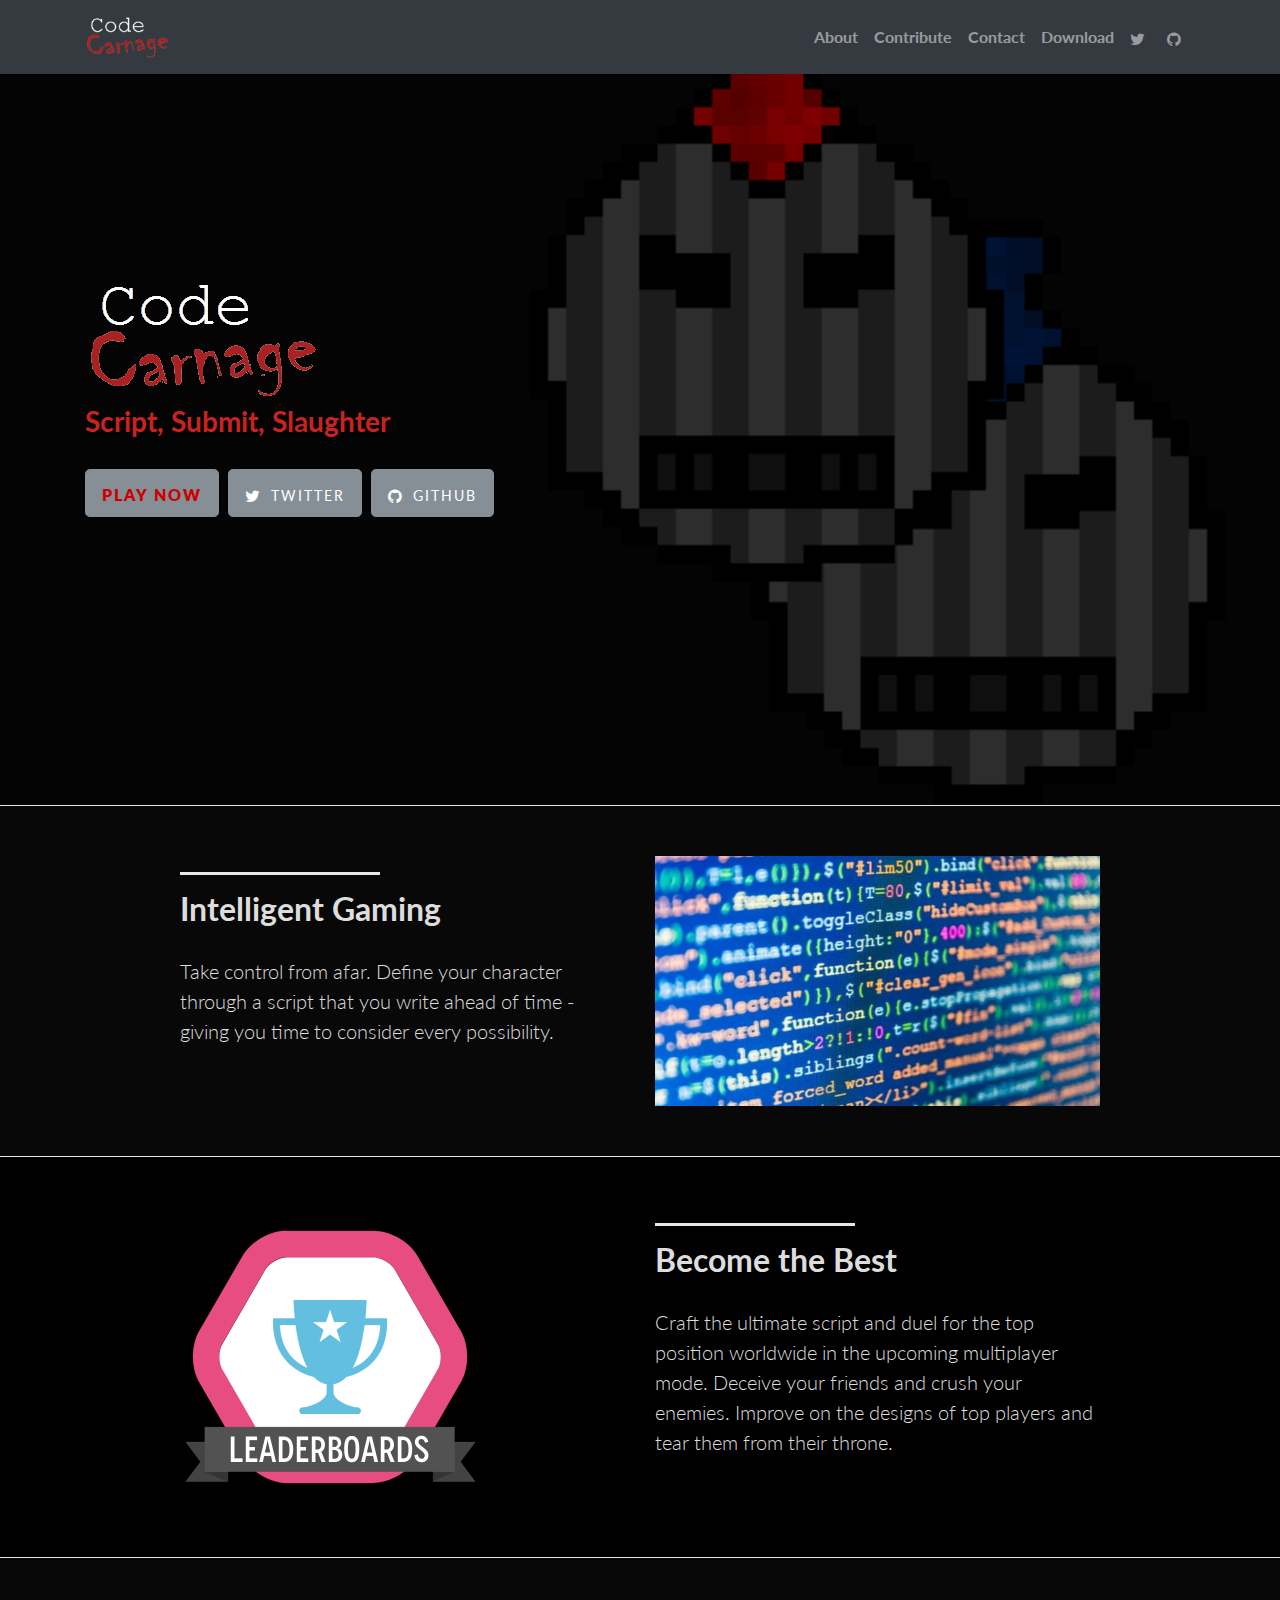
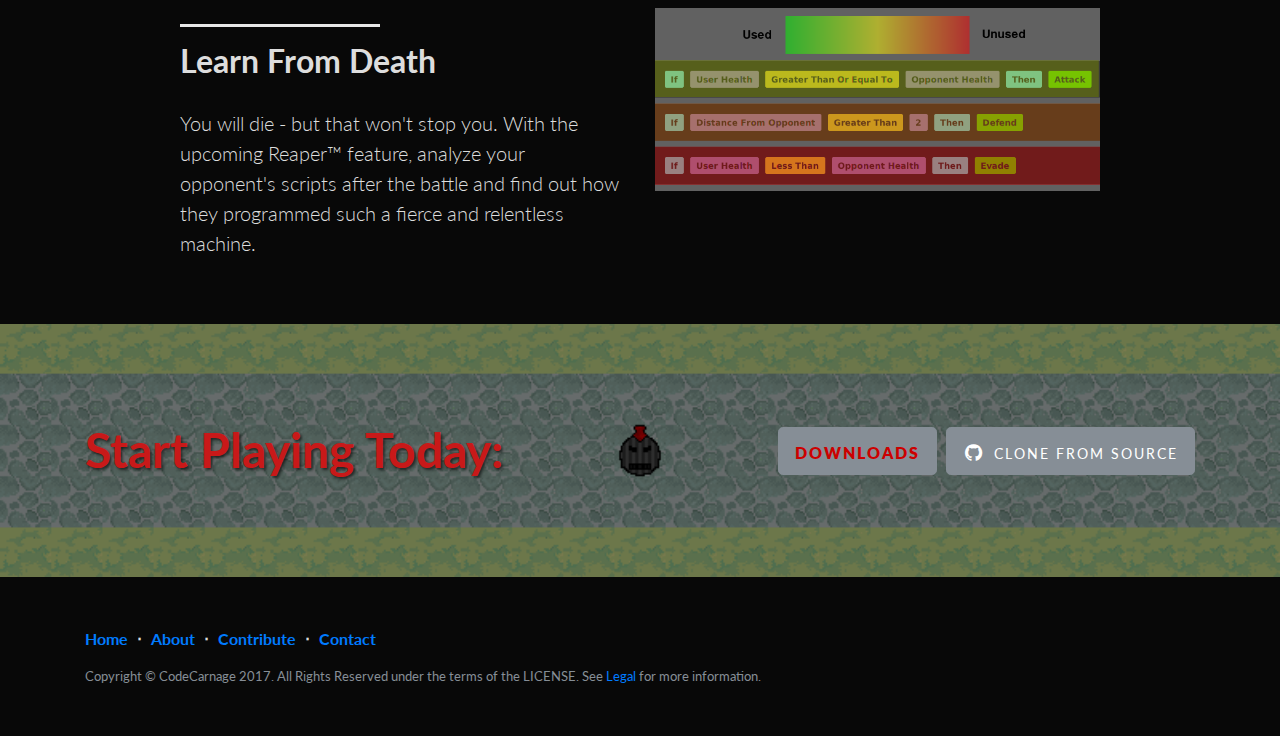
<file: website/me/index.html>
<!DOCTYPE html>
<html lang="en">

  <head>

    <meta charset="utf-8">
    <meta name="viewport" content="width=device-width, initial-scale=1, shrink-to-fit=no">
    <meta name="description" content="">
    <meta name="author" content="">

    <title>CodeCarnage</title>

    <!-- Bootstrap core CSS -->
    <link href="vendor/bootstrap/css/bootstrap.min.css" rel="stylesheet">

    <!-- Custom fonts for this template -->
    <link href="vendor/font-awesome/css/font-awesome.min.css" rel="stylesheet" type="text/css">
    <link href="https://fonts.googleapis.com/css?family=Lato:300,400,700,300italic,400italic,700italic" rel="stylesheet" type="text/css">

    <!-- Custom styles for this template -->
    <link href="css/landing-page.css" rel="stylesheet">

    <link rel="shortcut icon" href="player-black.ico" />

  </head>

  <body>

    <!-- Navigation -->
    <nav class="navbar navbar-expand-lg navbar-dark bg-dark fixed-top">
      <div class="container">
        <a class="navbar-brand" href="."><img src="./img/logo.png" height="48"/></a>
        <button class="navbar-toggler" type="button" data-toggle="collapse" data-target="#navbarResponsive" aria-controls="navbarResponsive" aria-expanded="false" aria-label="Toggle navigation">
          <span class="navbar-toggler-icon"></span>
        </button>
        <div class="collapse navbar-collapse" id="navbarResponsive">
          <ul class="navbar-nav ml-auto">
            <li class="nav-item">
              <a class="nav-link" href="./about/">About</a>
            </li>
            <li class="nav-item">
              <a class="nav-link" href="./contribute/">Contribute</a>
            </li>
            <li class="nav-item">
              <a class="nav-link" href="./contact/">Contact</a>
            </li>
            <li class="nav-item">
              <a class="nav-link" href="./downloads/">Download</a>
            </li>
            <li class="nav-item">
              <a href="https://twitter.com/codecarnagegame" class="nav-link">
                <i class="fa fa-twitter fa-fw"></i>
              </a>
            </li>
            <li class="nav-item">
              <a href="https://github.com/j3kstrum/CodeCarnage" class="nav-link">
                <i class="fa fa-github fa-fw"></i>
              </a>
            </li>
          </ul>
        </div>
      </div>
    </nav>

    <!-- Header -->
    <header class="intro-header">
      <div class="container">
        <div class="intro-message">
          <img src="./img/logo.png"/>
          <h3>Script, Submit, Slaughter</h3>
          <br />
          <ul class="list-inline intro-social-buttons">
            <li class="list-inline-item">
              <a href="./downloads" class="btn btn-secondary btn-lg">
                <span class="network-name-focus">Play Now</span>
              </a>
            </li>
            <li class="list-inline-item">
              <a href="https://twitter.com/codecarnagegame" class="btn btn-secondary btn-lg">
                <i class="fa fa-twitter fa-fw"></i>
                <span class="network-name">Twitter</span>
              </a>
            </li>
            <li class="list-inline-item">
              <a href="https://github.com/j3kstrum/CodeCarnage" class="btn btn-secondary btn-lg">
                <i class="fa fa-github fa-fw"></i>
                <span class="network-name">Github</span>
              </a>
                </li>
          </ul>
        </div>
      </div>
    </header>

    <!-- Page Content -->
    <section class="content-section-a">

      <div class="container">
        <div class="row">
          <div class="col-lg-5 ml-auto">
            <hr class="section-heading-spacer">
            <div class="clearfix"></div>
            <h2 class="section-heading">
	    	Intelligent Gaming
	    </h2>
            <p class="lead">
	    	Take control from afar. Define your character through a script that you write ahead of time - giving you time to consider every possibility.
	    </p>
          </div>
          <div class="col-lg-5 mr-auto">
            <img class="img-fluid" src="img/script.jpg" alt="Scripting">
          </div>
        </div>

      </div>
      <!-- /.container -->
    </section>

    <section class="content-section-b">

      <div class="container">

        <div class="row">
          <div class="col-lg-5 mr-auto order-lg-2">
            <hr class="section-heading-spacer">
            <div class="clearfix"></div>
            <h2 class="section-heading">Become the Best</h2>
            <p class="lead">Craft the ultimate script and duel for the top position worldwide in the upcoming multiplayer mode. Deceive your friends and crush your enemies. Improve on the designs of top players and tear them from their throne.</p>
          </div>
          <div class="col-lg-5 ml-auto order-lg-1">
            <img class="img-fluid" src="img/leaderboard.png" alt="Leaderboards">
          </div>
        </div>

      </div>
      <!-- /.container -->

    </section>
    <!-- /.content-section-b -->

    <section class="content-section-a">

      <div class="container">

        <div class="row">
          <div class="col-lg-5 ml-auto">
            <hr class="section-heading-spacer">
            <div class="clearfix"></div>
            <h2 class="section-heading">Learn From Death</h2>
            <p class="lead">
	    	You will die - but that won't stop you. With the upcoming Reaper&trade; feature, analyze your opponent's scripts after the battle and find out how they programmed such a fierce and relentless machine.
	    </p>
          </div>
          <div class="col-lg-5 mr-auto ">
            <img class="img-fluid" src="img/analysis.png" alt="Analysis">
          </div>
        </div>

      </div>
      <!-- /.container -->

    </section>
    <!-- /.content-section-a -->

    <aside class="banner">

      <div class="container">

        <div class="row">
          <div class="col-lg-6 my-auto">
            <h2>Start Playing Today:</h2>
          </div>
          <div class="col-lg-6 my-auto">
            <ul class="list-inline banner-social-buttons">
              <li class="list-inline-item">
                <a href="./downloads" class="btn btn-secondary btn-lg">
                  <span class="network-name-focus">Downloads</span>
                </a>
              </li>
              <li class="list-inline-item">
                <a href="https://github.com/j3kstrum/CodeCarnage" class="btn btn-secondary btn-lg">
                  <i class="fa fa-github fa-fw"></i>
                  <span class="network-name">Clone From Source</span>
                </a>
              </li>
            </ul>
          </div>
        </div>

      </div>
      <!-- /.container -->

    </aside>
    <!-- /.banner -->

    <!-- Footer -->
    <footer>
      <div class="container">
        <ul class="list-inline">
          <li class="list-inline-item">
            <a href=".">Home</a>
          </li>
          <li class="footer-menu-divider list-inline-item">&sdot;</li>
          <li class="list-inline-item">
            <a href="./about">About</a>
          </li>
          <li class="footer-menu-divider list-inline-item">&sdot;</li>
          <li class="list-inline-item">
            <a href="./contribute">Contribute</a>
          </li>
          <li class="footer-menu-divider list-inline-item">&sdot;</li>
          <li class="list-inline-item">
            <a href="./contact">Contact</a>
          </li>
        </ul>
	<p class="copyright text-muted small">Copyright &copy; CodeCarnage 2017. All Rights Reserved under the terms of the LICENSE. See <a href="./legal/">Legal</a> for more information.</p>
      </div>
    </footer>

    <!-- Bootstrap core JavaScript -->
    <script src="vendor/jquery/jquery.min.js"></script>
    <script src="vendor/popper/popper.min.js"></script>
    <script src="vendor/bootstrap/js/bootstrap.min.js"></script>

  </body>

</html>
</file>
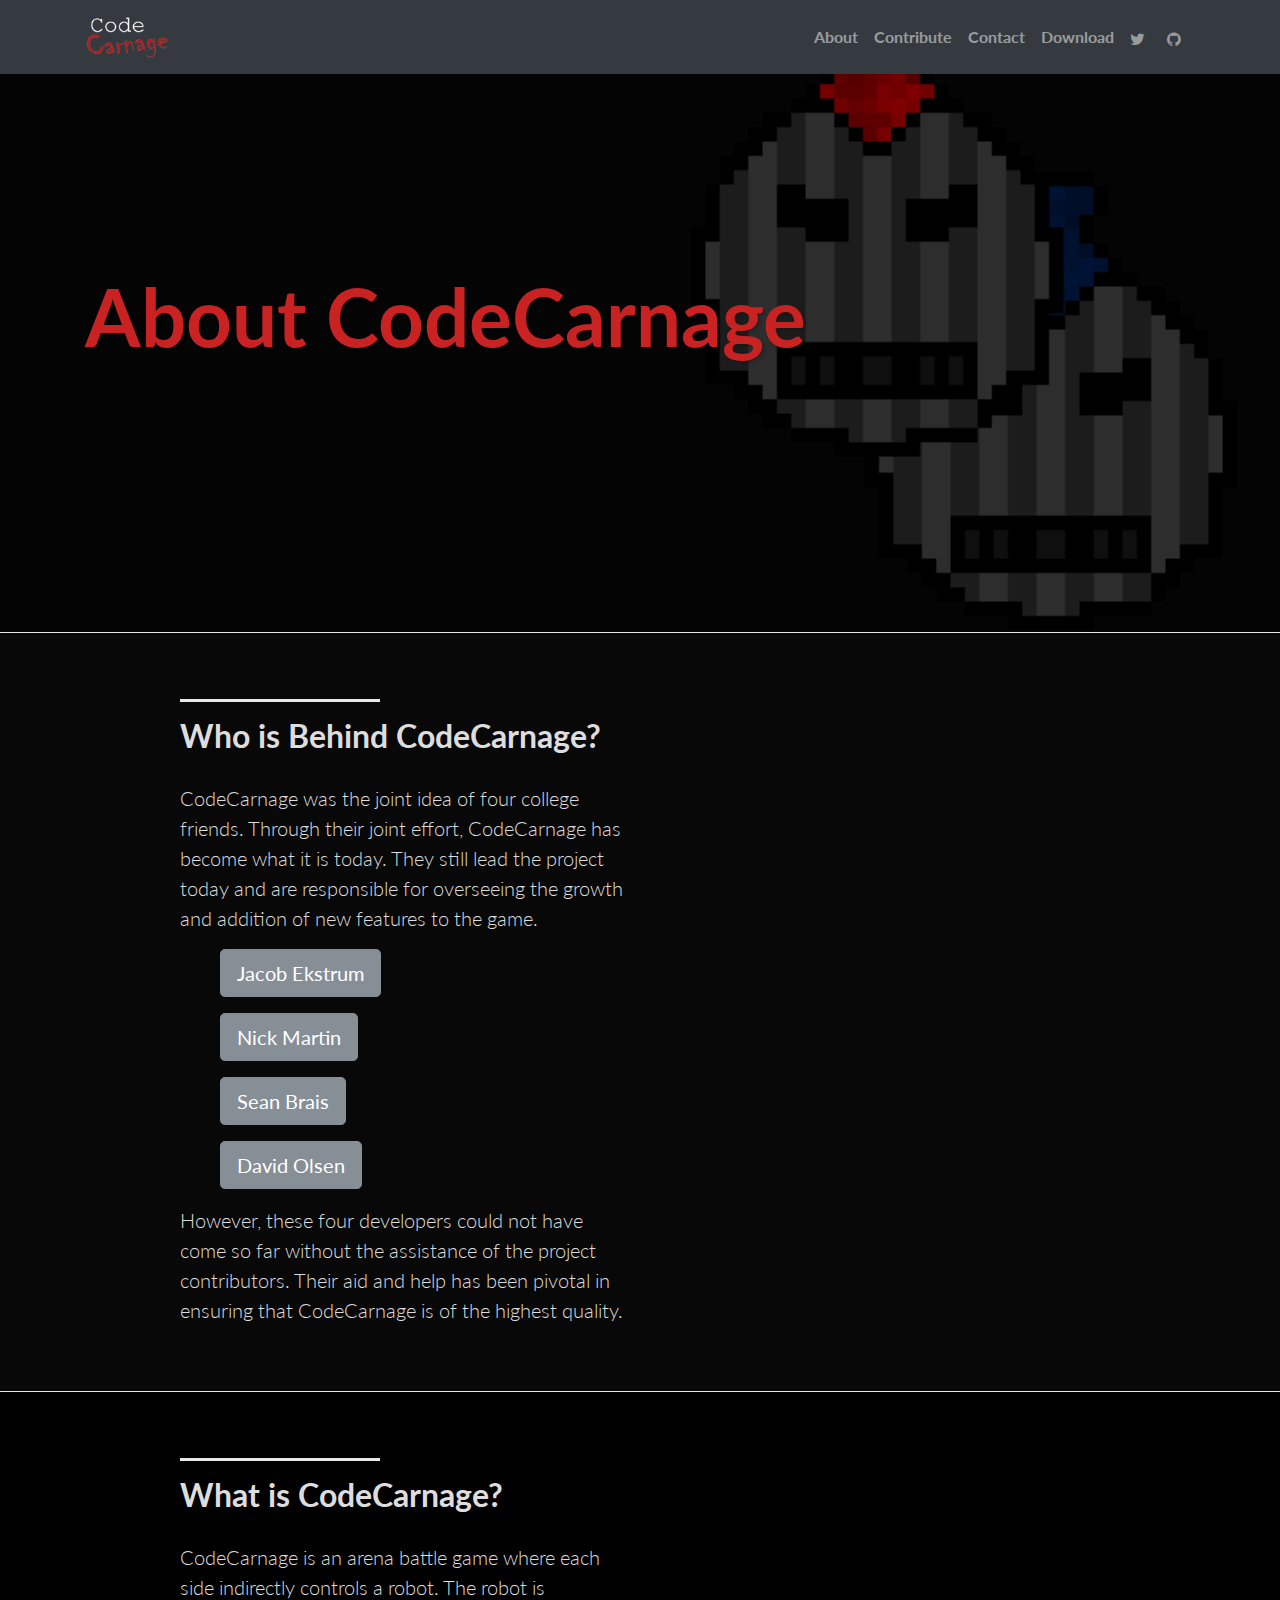
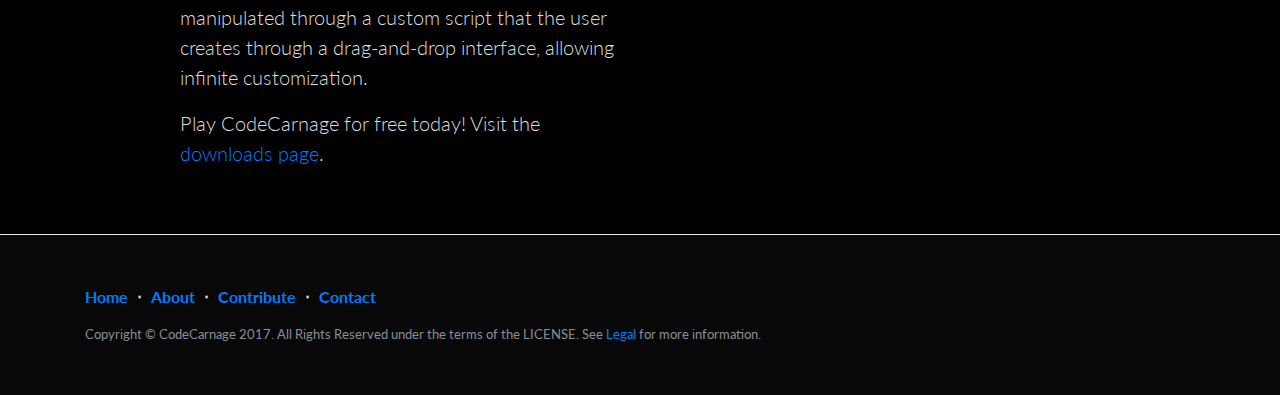
<file: website/me/about/index.html>
<!DOCTYPE html>
<html lang="en">

  <head>

    <meta charset="utf-8">
    <meta name="viewport" content="width=device-width, initial-scale=1, shrink-to-fit=no">
    <meta name="description" content="">
    <meta name="author" content="">

    <title>CodeCarnage - About</title>

    <!-- Bootstrap core CSS -->
    <link href="../vendor/bootstrap/css/bootstrap.min.css" rel="stylesheet">

    <!-- Custom fonts for this template -->
    <link href="../vendor/font-awesome/css/font-awesome.min.css" rel="stylesheet" type="text/css">
    <link href="https://fonts.googleapis.com/css?family=Lato:300,400,700,300italic,400italic,700italic" rel="stylesheet" type="text/css">

    <!-- Custom styles for this template -->
    <link href="../css/landing-page.css" rel="stylesheet">

    <link rel="shortcut icon" href="../player-black.ico" />

  </head>

  <body>

    <!-- Navigation -->
    <nav class="navbar navbar-expand-lg navbar-dark bg-dark fixed-top">
      <div class="container">
        <a class="navbar-brand" href=".."><img src="../img/logo.png" height="48"/></a>
        <button class="navbar-toggler" type="button" data-toggle="collapse" data-target="#navbarResponsive" aria-controls="navbarResponsive" aria-expanded="false" aria-label="Toggle navigation">
          <span class="navbar-toggler-icon"></span>
        </button>
        <div class="collapse navbar-collapse" id="navbarResponsive">
          <ul class="navbar-nav ml-auto">
            <li class="nav-item">
              <a class="nav-link" href="../about/">About</a>
            </li>
            <li class="nav-item">
              <a class="nav-link" href="../contribute/">Contribute</a>
            </li>
            <li class="nav-item">
              <a class="nav-link" href="../contact/">Contact</a>
            </li>
            <li class="nav-item">
              <a class="nav-link" href="../downloads/">Download</a>
            </li>
            <li class="nav-item">
              <a href="https://twitter.com/codecarnagegame" class="nav-link">
                <i class="fa fa-twitter fa-fw"></i>
              </a>
            </li>
            <li class="nav-item">
              <a href="https://github.com/j3kstrum/CodeCarnage" class="nav-link">
                <i class="fa fa-github fa-fw"></i>
              </a>
            </li>
          </ul>
        </div>
      </div>
    </nav>

    <!-- Header -->
    <header class="intro-header">
      <div class="container">
        <div class="intro-message">
          <h1>About CodeCarnage</h1>
        </div>
      </div>
    </header>

    <!-- Page Content -->
    <section class="content-section-a">

      <div class="container">
        <div class="row">
          <div class="col-lg-5 ml-auto">
            <hr class="section-heading-spacer">
            <div class="clearfix"></div>
            <h2 class="section-heading">
              Who is Behind CodeCarnage?
            </h2>
            <p class="lead">
              CodeCarnage was the joint idea of four college friends. Through their joint effort, CodeCarnage has
              become what it is today. They still lead the project today and are responsible for overseeing
              the growth and addition of new features to the game.
            </p>
            <ul>
              <li class="list-inline-item">
                <a href="http://ekstrum.ml" class="btn btn-secondary btn-lg">
                  Jacob Ekstrum
                </a>
              </li>
            </ul>
            <ul>
              <li class="list-inline-item">
                <a href="#" class="btn btn-secondary btn-lg">
                  Nick Martin
                </a>
              </li>
            </ul>
            <ul>
              <li class="list-inline-item">
                <a href="#" class="btn btn-secondary btn-lg">
                  Sean Brais
                </a>
              </li>
            </ul>
            <ul>
              <li class="list-inline-item">
                <a href="#" class="btn btn-secondary btn-lg">
                  David Olsen
                </a>
              </li>
            </ul>
            <p class="lead">
              However, these four developers could not have come so far without the assistance of the project
              contributors. Their aid and help has been pivotal in
              ensuring that CodeCarnage is of the highest quality.
            </p>
          </div>
          <div class="col-lg-5 mr-auto">
          </div>
        </div>

      </div>
      <!-- /.container -->
    </section>

    <section class="content-section-b">

      <div class="container">
        <div class="row">
          <div class="col-lg-5 ml-auto">
            <hr class="section-heading-spacer">
            <div class="clearfix"></div>
            <h2 class="section-heading">
              What is CodeCarnage?
            </h2>
            <p class="lead">
              CodeCarnage is an arena battle game where each side indirectly controls a robot.
              The robot is manipulated through a custom script that the user creates through a drag-and-drop interface,
              allowing infinite customization.
            </p>
            <p class="lead">
              Play CodeCarnage for free today! Visit the <a href="../downloads">downloads page</a>.
            </p>
          </div>
          <div class="col-lg-5 mr-auto">
          </div>
        </div>

      </div>
      <!-- /.container -->
    </section>

    <!-- Footer -->
    <footer>
      <div class="container">
        <ul class="list-inline">
          <li class="list-inline-item">
            <a href="..">Home</a>
          </li>
          <li class="footer-menu-divider list-inline-item">&sdot;</li>
          <li class="list-inline-item">
            <a href="../about">About</a>
          </li>
          <li class="footer-menu-divider list-inline-item">&sdot;</li>
          <li class="list-inline-item">
            <a href="../contribute">Contribute</a>
          </li>
          <li class="footer-menu-divider list-inline-item">&sdot;</li>
          <li class="list-inline-item">
            <a href="../contact">Contact</a>
          </li>
        </ul>
	<p class="copyright text-muted small">Copyright &copy; CodeCarnage 2017. All Rights Reserved under the terms of the LICENSE. See <a href="../legal/">Legal</a> for more information.</p>
      </div>
    </footer>

    <!-- Bootstrap core JavaScript -->
    <script src="../vendor/jquery/jquery.min.js"></script>
    <script src="../vendor/popper/popper.min.js"></script>
    <script src="../vendor/bootstrap/js/bootstrap.min.js"></script>

  </body>

</html>
</file>
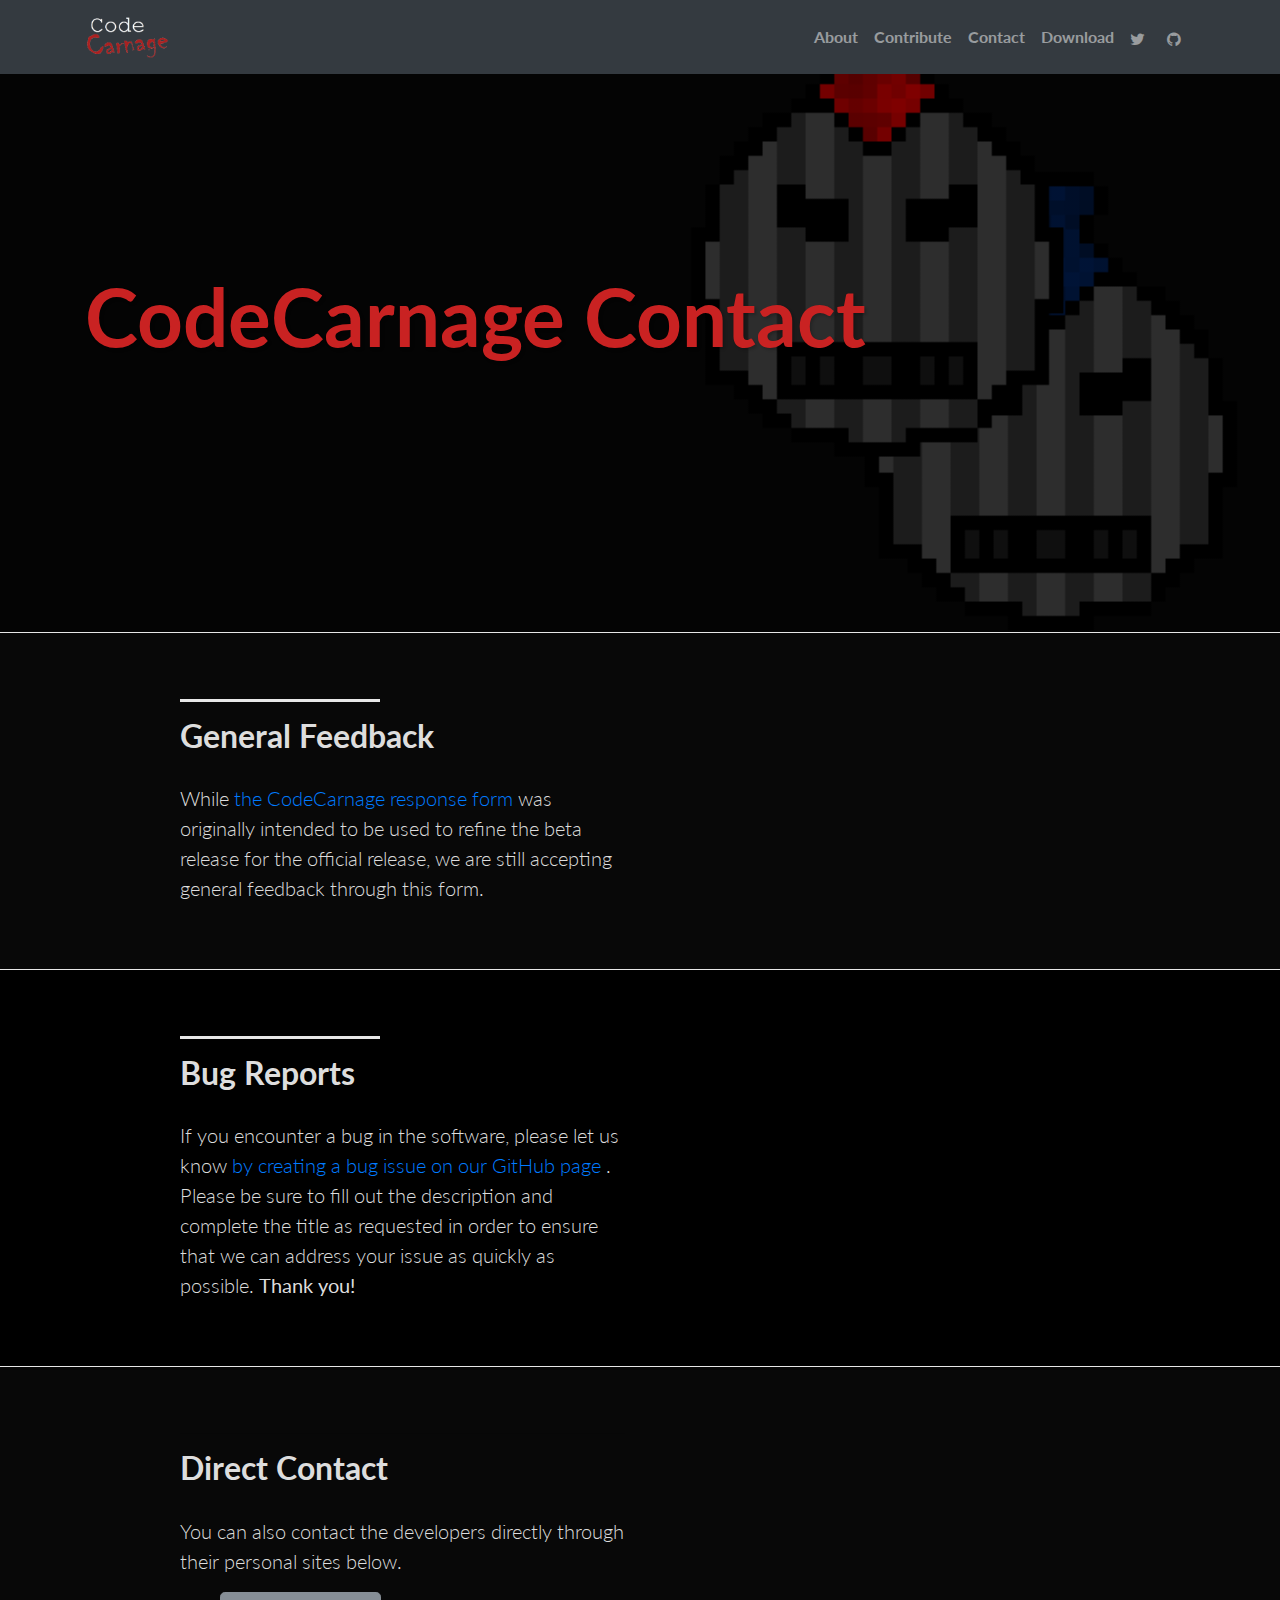
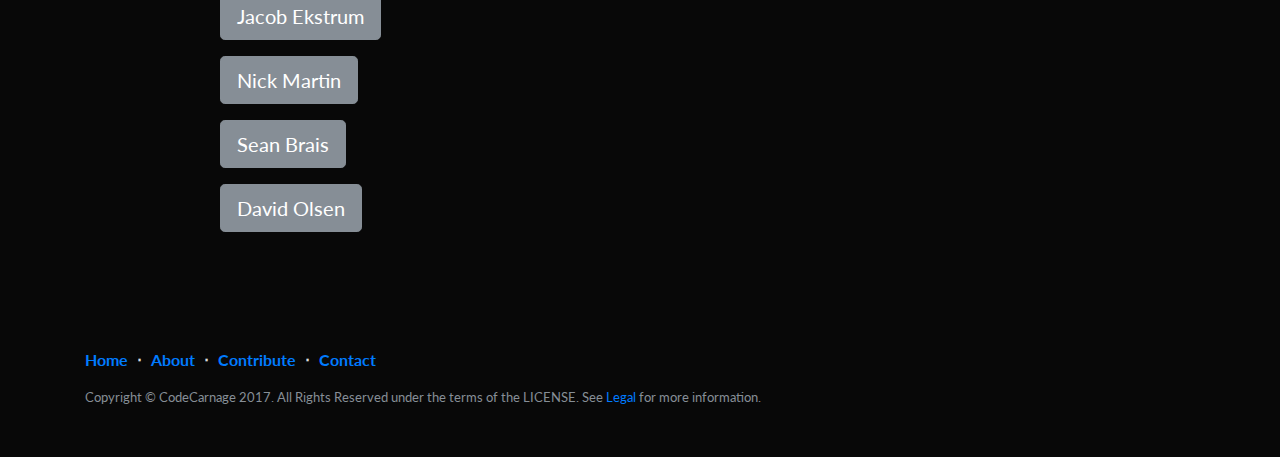
<file: website/me/contact/index.html>
<!DOCTYPE html>
<html lang="en">

  <head>

    <meta charset="utf-8">
    <meta name="viewport" content="width=device-width, initial-scale=1, shrink-to-fit=no">
    <meta name="description" content="">
    <meta name="author" content="">

    <title>CodeCarnage - Contact</title>

    <!-- Bootstrap core CSS -->
    <link href="../vendor/bootstrap/css/bootstrap.min.css" rel="stylesheet">

    <!-- Custom fonts for this template -->
    <link href="../vendor/font-awesome/css/font-awesome.min.css" rel="stylesheet" type="text/css">
    <link href="https://fonts.googleapis.com/css?family=Lato:300,400,700,300italic,400italic,700italic" rel="stylesheet" type="text/css">

    <!-- Custom styles for this template -->
    <link href="../css/landing-page.css" rel="stylesheet">

    <link rel="shortcut icon" href="../player-black.ico" />

  </head>

  <body>

    <!-- Navigation -->
    <nav class="navbar navbar-expand-lg navbar-dark bg-dark fixed-top">
      <div class="container">
        <a class="navbar-brand" href=".."><img src="../img/logo.png" height="48"/></a>
        <button class="navbar-toggler" type="button" data-toggle="collapse" data-target="#navbarResponsive" aria-controls="navbarResponsive" aria-expanded="false" aria-label="Toggle navigation">
          <span class="navbar-toggler-icon"></span>
        </button>
        <div class="collapse navbar-collapse" id="navbarResponsive">
          <ul class="navbar-nav ml-auto">
            <li class="nav-item">
              <a class="nav-link" href="../about/">About</a>
            </li>
            <li class="nav-item">
              <a class="nav-link" href="../contribute/">Contribute</a>
            </li>
            <li class="nav-item">
              <a class="nav-link" href="../contact/">Contact</a>
            </li>
            <li class="nav-item">
              <a class="nav-link" href="../downloads/">Download</a>
            </li>
            <li class="nav-item">
              <a href="https://twitter.com/codecarnagegame" class="nav-link">
                <i class="fa fa-twitter fa-fw"></i>
              </a>
            </li>
            <li class="nav-item">
              <a href="https://github.com/j3kstrum/CodeCarnage" class="nav-link">
                <i class="fa fa-github fa-fw"></i>
              </a>
            </li>
          </ul>
        </div>
      </div>
    </nav>

    <!-- Header -->
    <header class="intro-header">
      <div class="container">
        <div class="intro-message">
          <h1>CodeCarnage Contact</h1>
        </div>
      </div>
    </header>

    <!-- Page Content -->
    <section class="content-section-a">

      <div class="container">
        <div class="row">
          <div class="col-lg-5 ml-auto">
            <hr class="section-heading-spacer">
            <div class="clearfix"></div>
            <h2 class="section-heading">
              General Feedback
            </h2>
            <p class="lead">
              While
              <a href="https://docs.google.com/forms/d/e/1FAIpQLSeq1g16EzCJb4672akXduBethIvmSq0NByL3OAKdD76kwKIMQ/viewform?usp=sf_link">
                the CodeCarnage response form
              </a>
               was originally intended to be used to refine the beta release for the official release,
              we are still accepting general feedback through this form.
            </p>
          </div>
          <div class="col-lg-5 mr-auto">
          </div>
        </div>

      </div>
      <!-- /.container -->
    </section>

    <section class="content-section-b">

      <div class="container">
        <div class="row">
          <div class="col-lg-5 ml-auto">
            <hr class="section-heading-spacer">
            <div class="clearfix"></div>
            <h2 class="section-heading">
              Bug Reports
            </h2>
            <p class="lead">
              If you encounter a bug in the software, please let us know
              <a href="https://github.com/j3kstrum/CodeCarnage/issues/new?labels=bug&title=Bug%20Found:%20%3CYour%20Bug%20Description%20Here%3E&body=A%20bug%20was%20found%20while%20testing%20CodeCarnage.%0D%0A%0D%0ADetails:%0D%0A%0D%0A*%20Operating%20System:%20%0D%0A*%20Java%20Version,%20if%20known:%20%0D%0A%0D%0A**What%20Happened:**%20">
                by creating a bug issue on our GitHub page
              </a>
              . Please be sure to fill out the description and complete the title as requested in order to ensure
              that we can address your issue as quickly as possible. <b>Thank you!</b>
            </p>
          </div>
          <div class="col-lg-5 mr-auto">
          </div>
        </div>

      </div>
      <!-- /.container -->
    </section>

    <section class="content-section-a">
      <div class="container">
        <div class="row">
          <div class="col-lg-5 ml-auto">
            <hr class="secetion-heading-spacer">
            <div class="clearfix"></div>
            <h2 class="section-heading">
              Direct Contact
            </h2>
            <p class="lead">
              You can also contact the developers directly through their personal sites below.
            </p>
            <ul>
              <li class="list-inline-item">
                <a href="http://ekstrum.ml" class="btn btn-secondary btn-lg">
                  Jacob Ekstrum
                </a>
              </li>
            </ul>
            <ul>
              <li class="list-inline-item">
                <a href="#" class="btn btn-secondary btn-lg">
                  Nick Martin
                </a>
              </li>
            </ul>
            <ul>
              <li class="list-inline-item">
                <a href="#" class="btn btn-secondary btn-lg">
                  Sean Brais
                </a>
              </li>
            </ul>
            <ul>
              <li class="list-inline-item">
                <a href="#" class="btn btn-secondary btn-lg">
                  David Olsen
                </a>
              </li>
            </ul>
          </div>
          <div class="col-lg-5 mr-auto">
          </div>
        </div>
      </div>
    </section>

    <!-- Footer -->
    <footer>
      <div class="container">
        <ul class="list-inline">
          <li class="list-inline-item">
            <a href="..">Home</a>
          </li>
          <li class="footer-menu-divider list-inline-item">&sdot;</li>
          <li class="list-inline-item">
            <a href="../about">About</a>
          </li>
          <li class="footer-menu-divider list-inline-item">&sdot;</li>
          <li class="list-inline-item">
            <a href="../contribute">Contribute</a>
          </li>
          <li class="footer-menu-divider list-inline-item">&sdot;</li>
          <li class="list-inline-item">
            <a href="../contact">Contact</a>
          </li>
        </ul>
        <p class="copyright text-muted small">Copyright &copy; CodeCarnage 2017. All Rights Reserved under the terms of the LICENSE. See <a href="../legal/">Legal</a> for more information.</p>
      </div>
    </footer>

    <!-- Bootstrap core JavaScript -->
    <script src="../vendor/jquery/jquery.min.js"></script>
    <script src="../vendor/popper/popper.min.js"></script>
    <script src="../vendor/bootstrap/js/bootstrap.min.js"></script>

  </body>

</html>
</file>
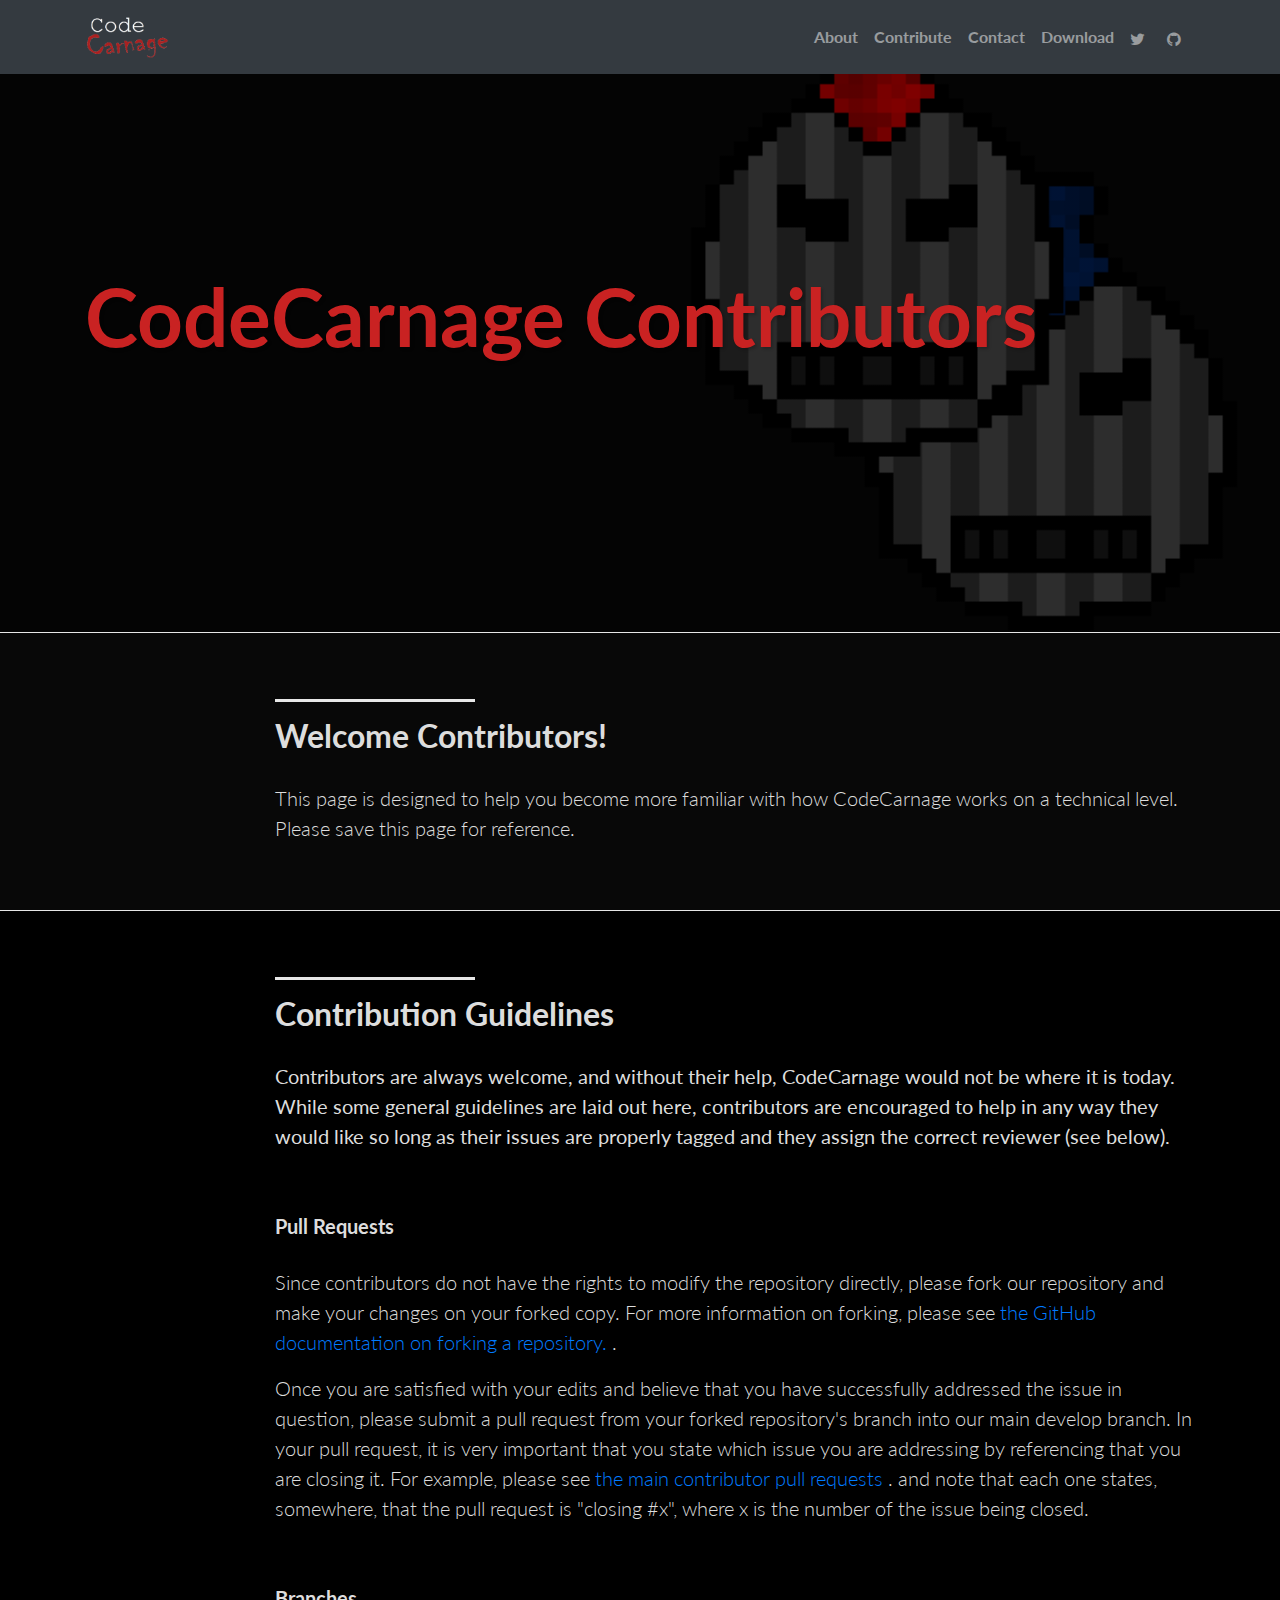
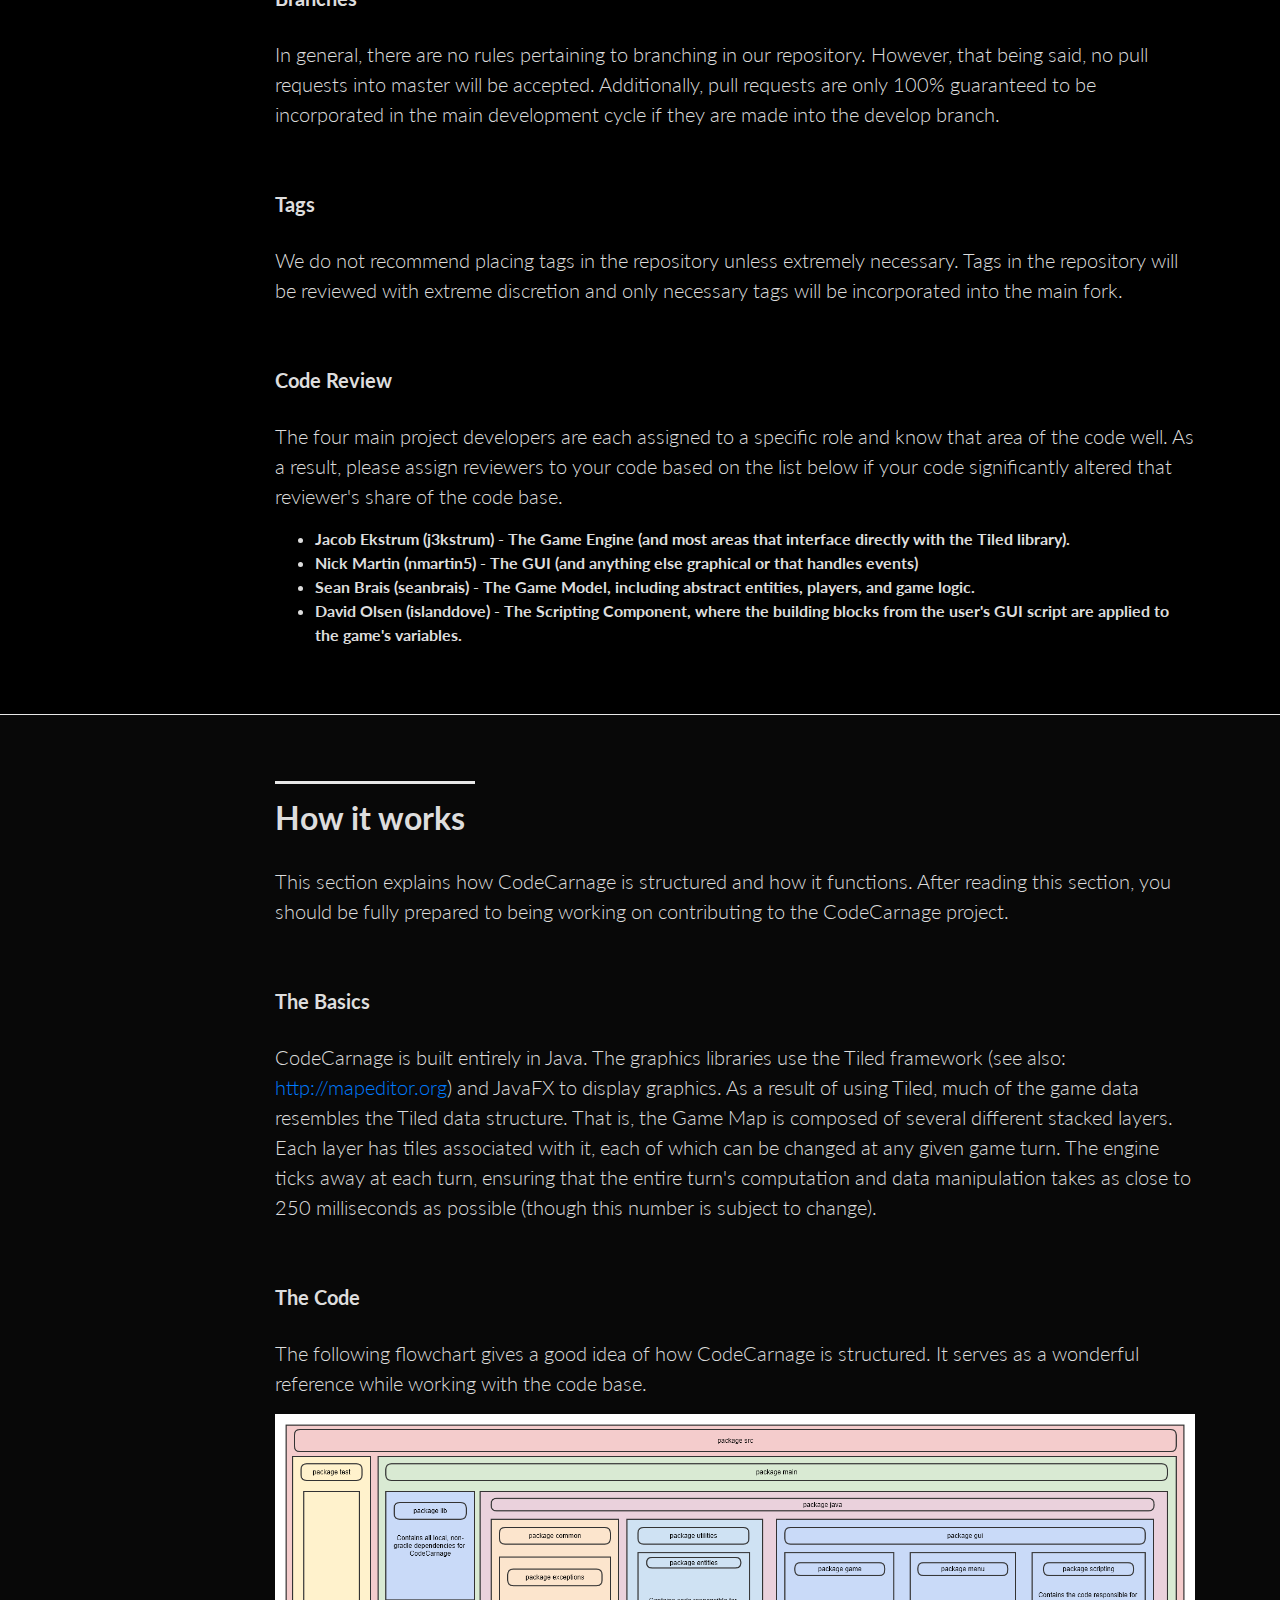
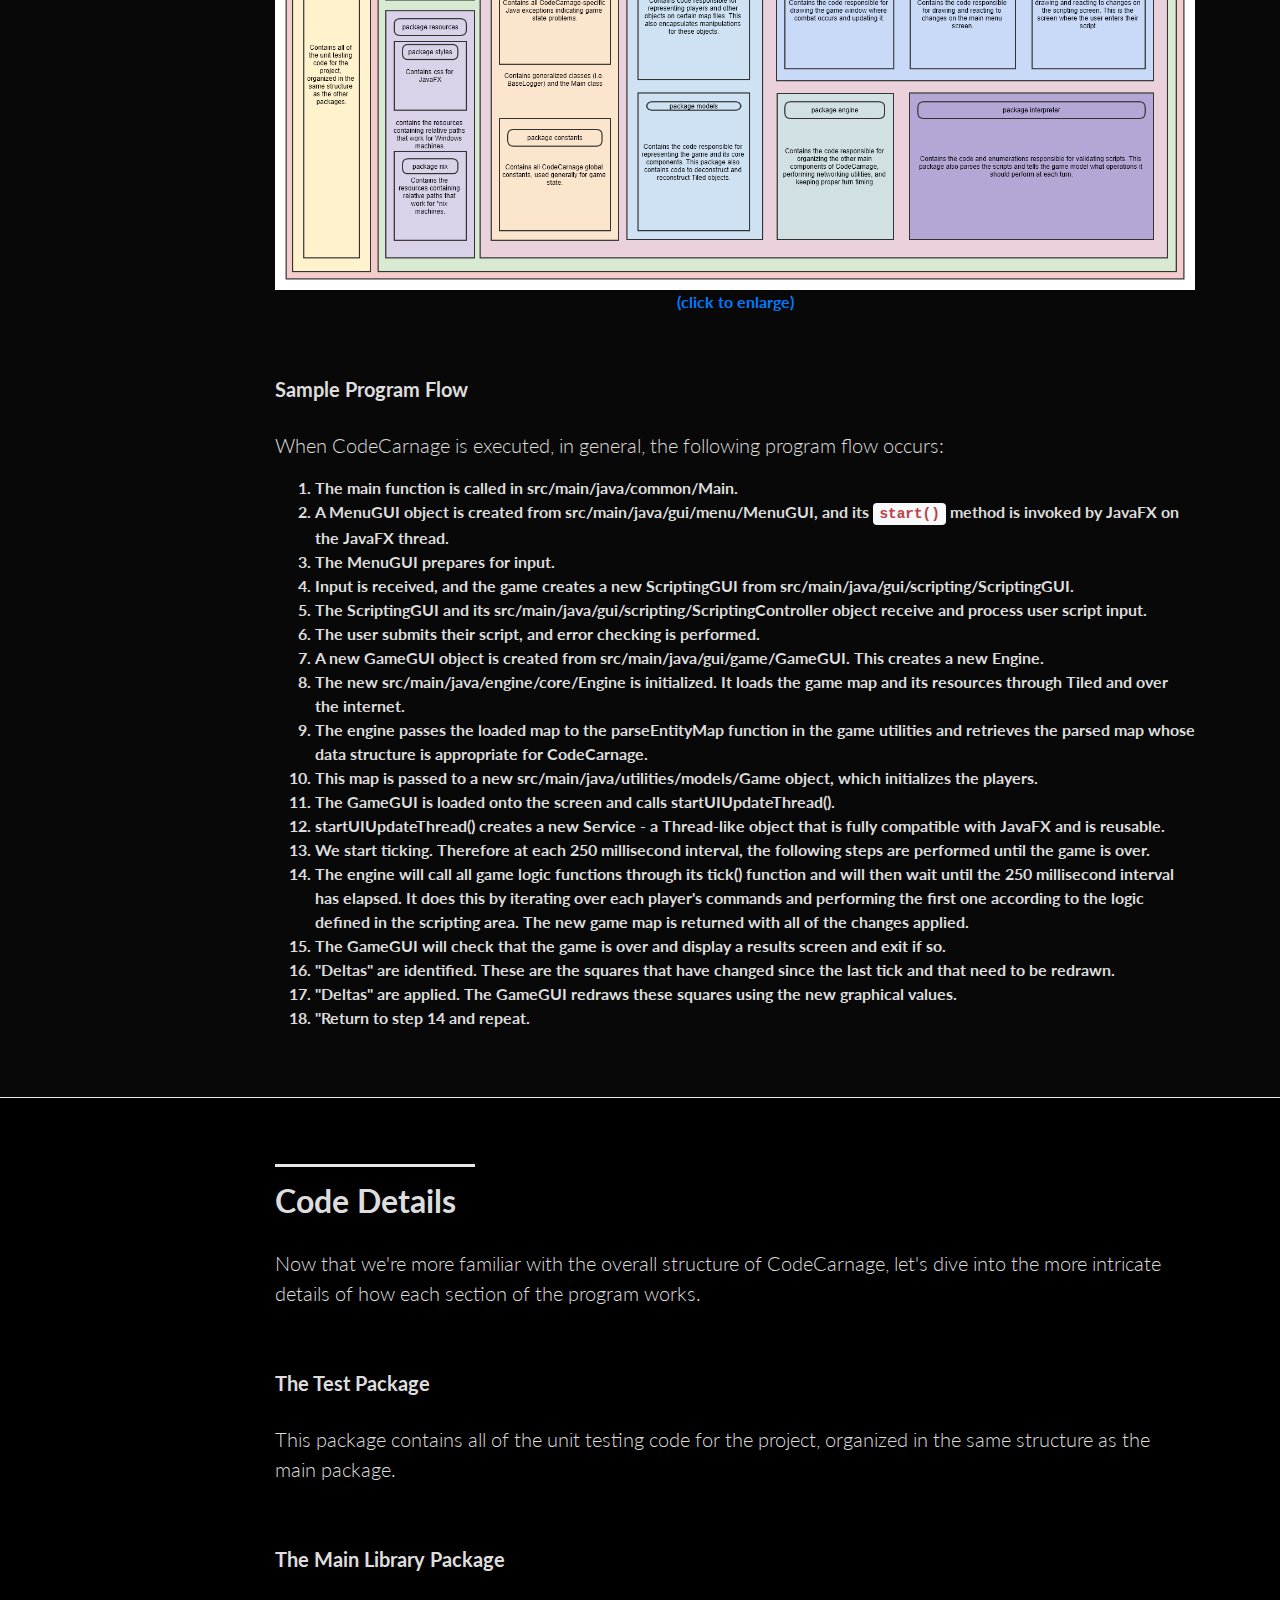
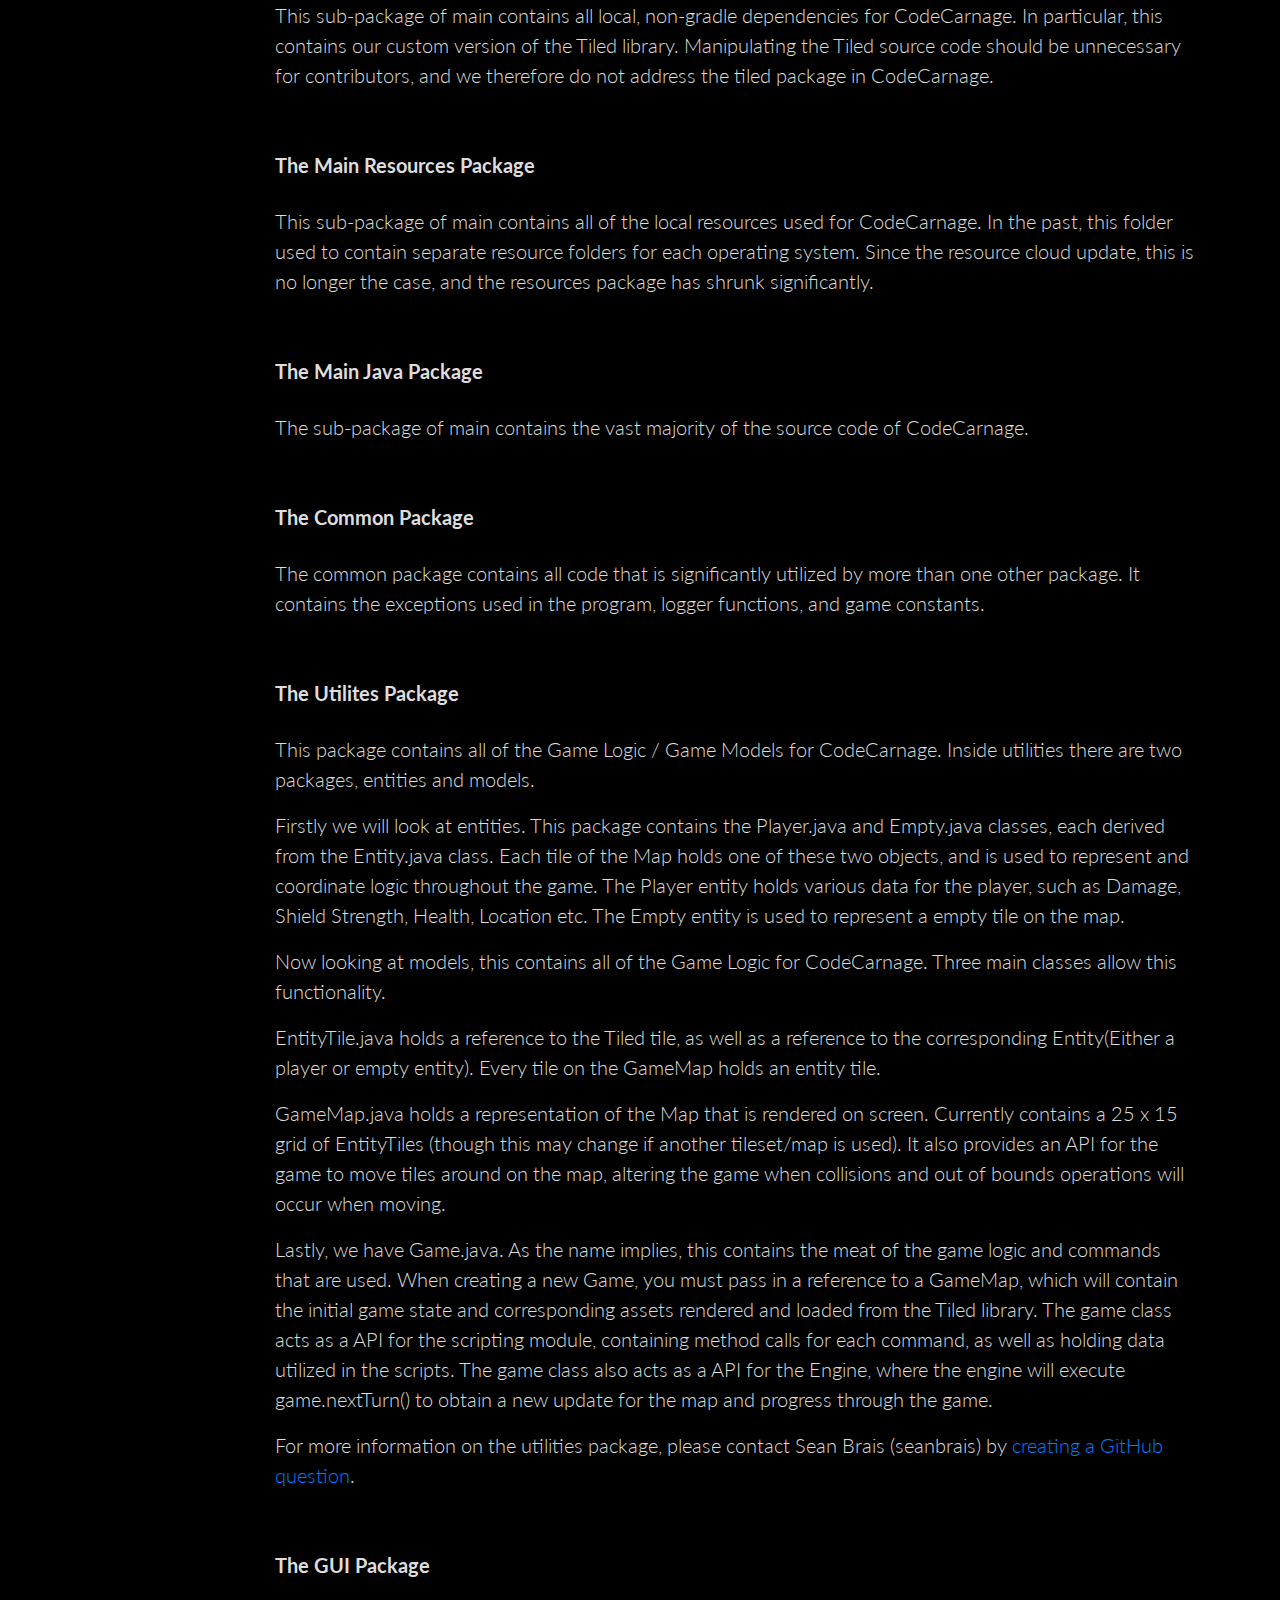
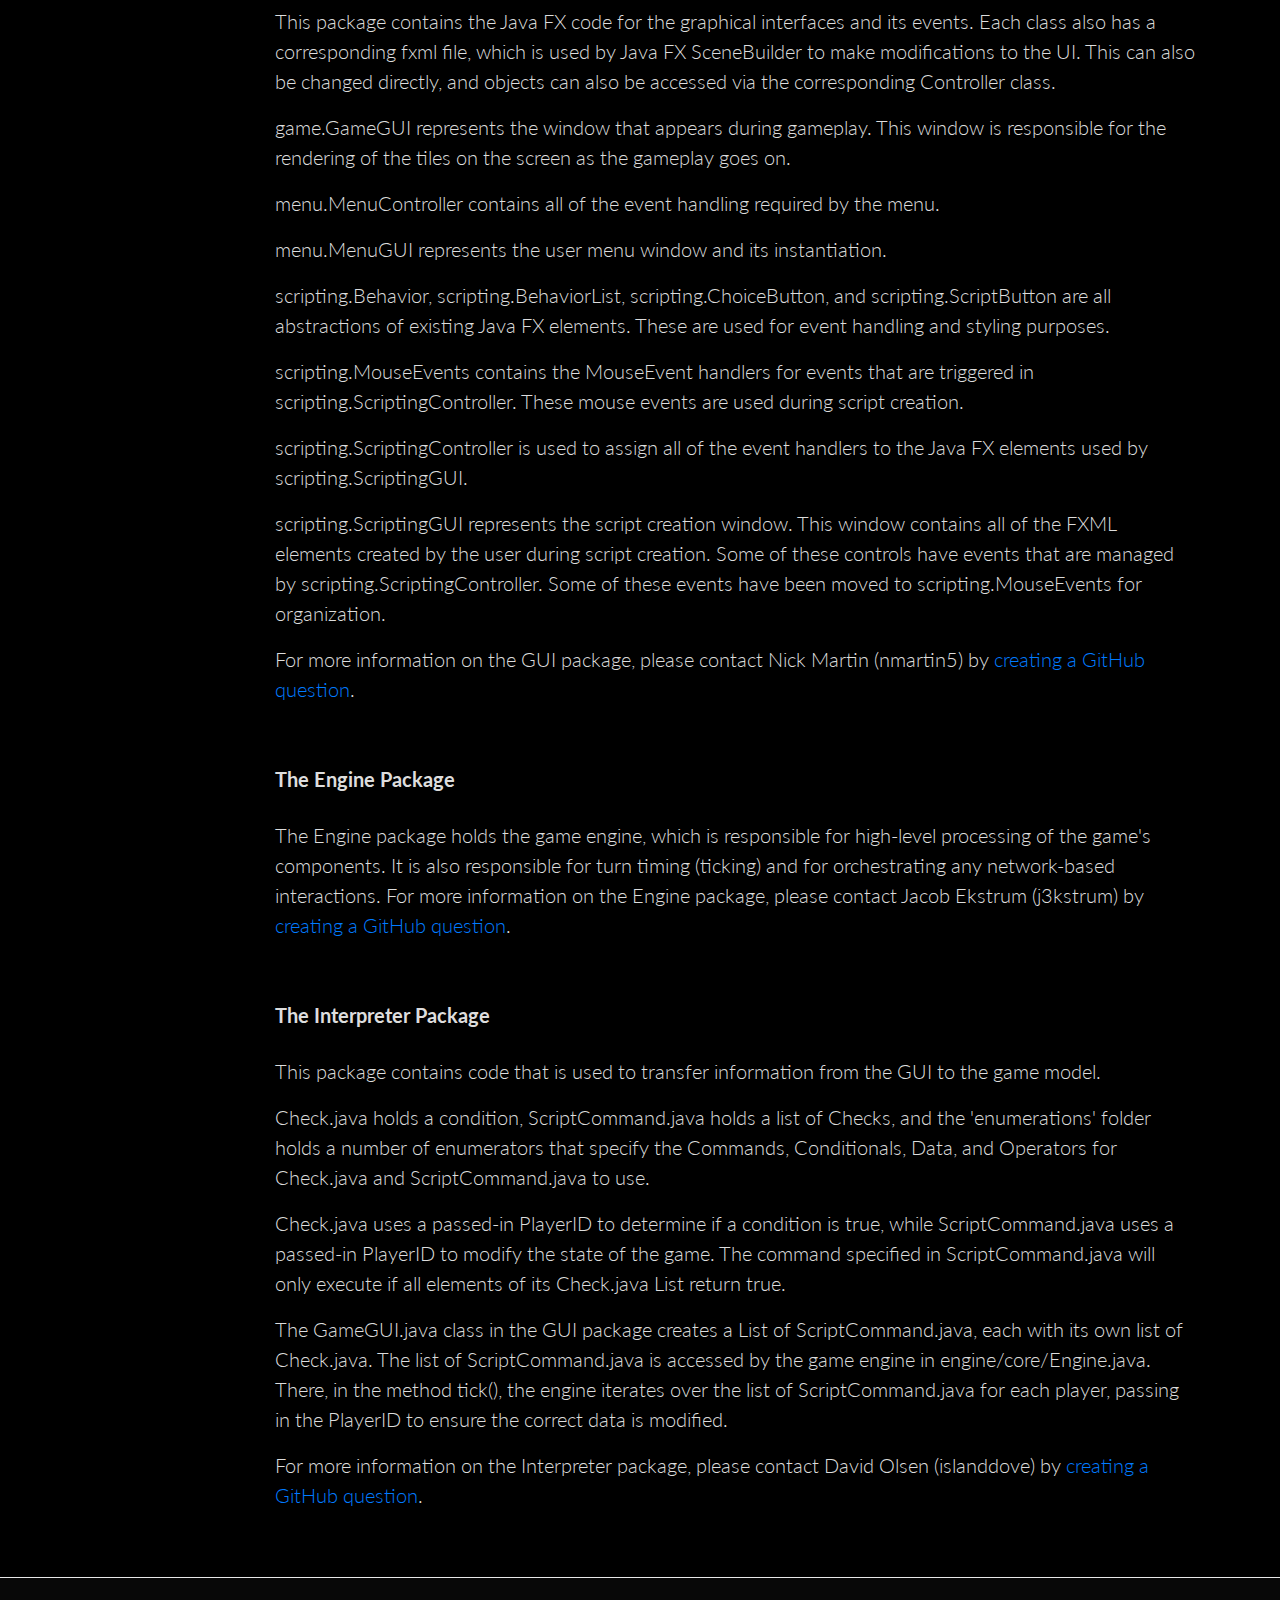
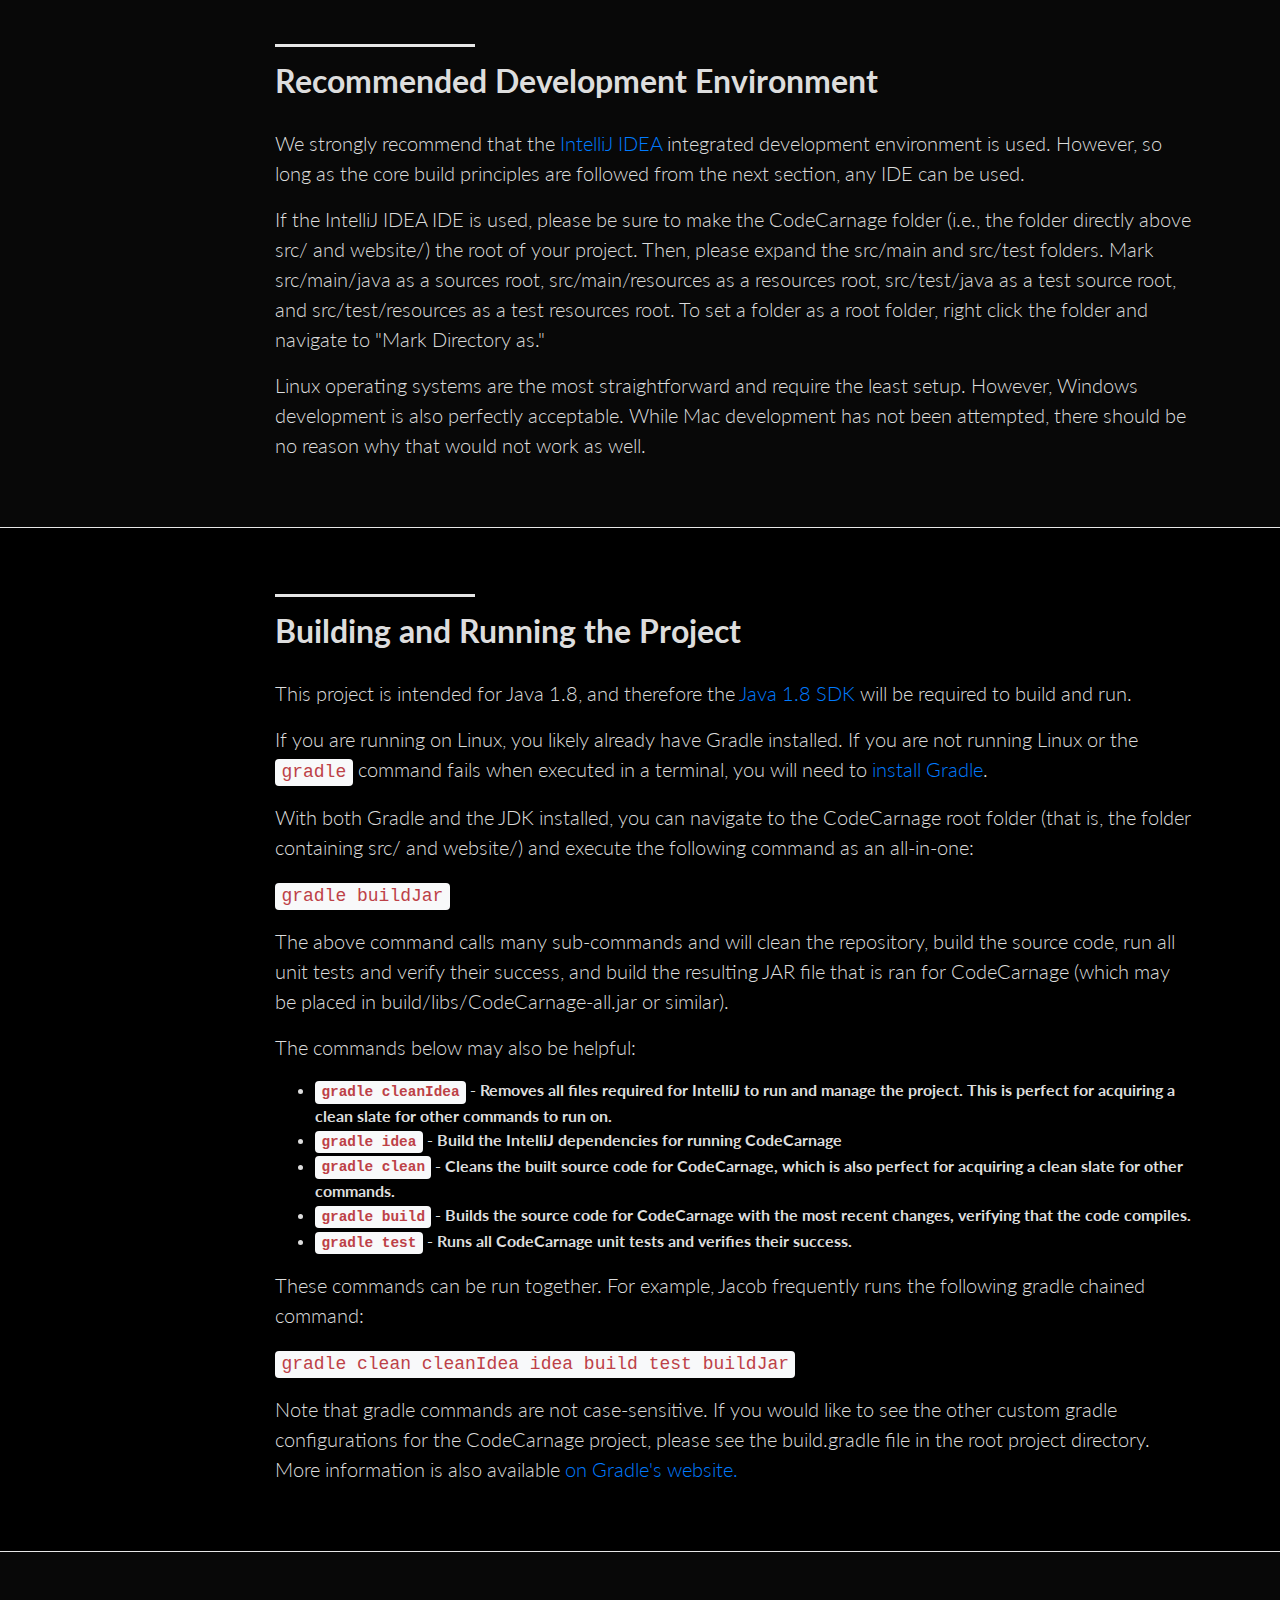
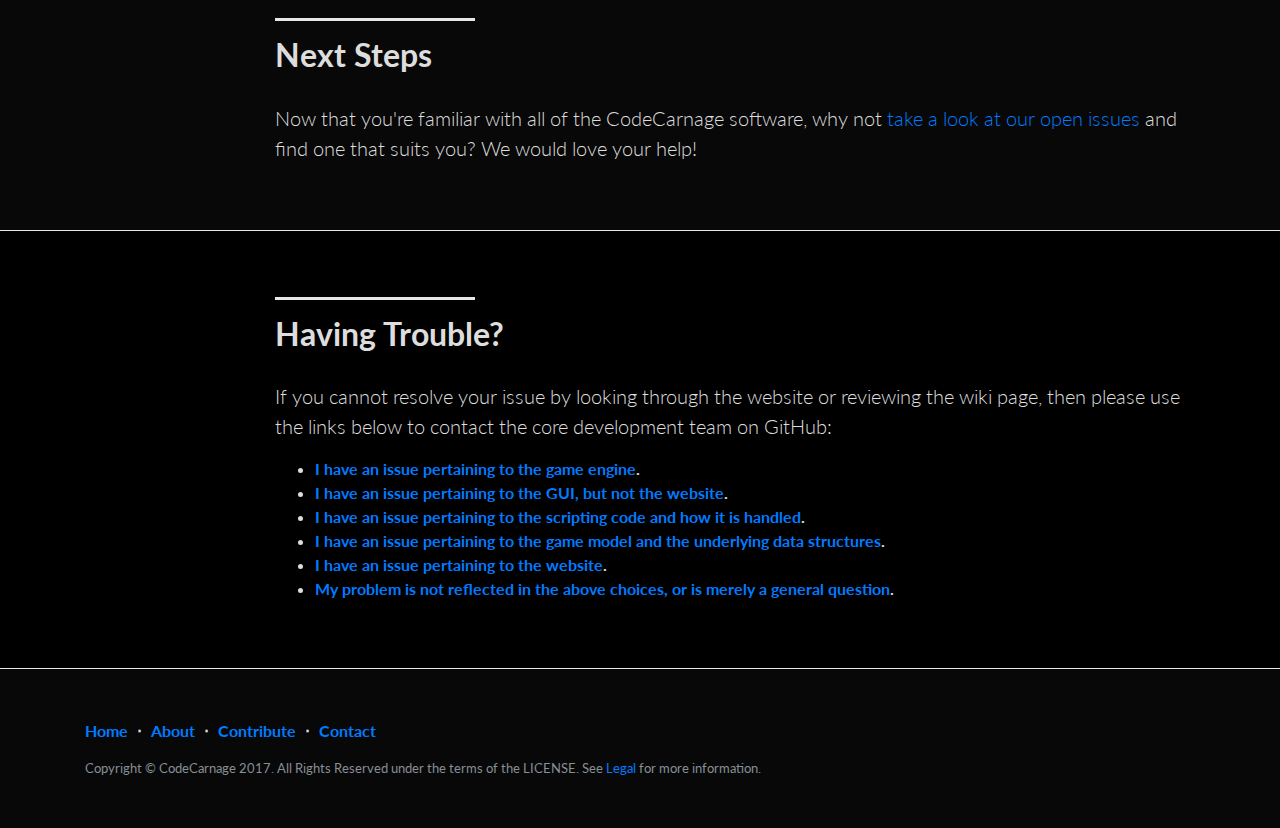
<file: website/me/contribute/index.html>
<!DOCTYPE html>
<html lang="en">

<head>

    <meta charset="utf-8">
    <meta name="viewport" content="width=device-width, initial-scale=1, shrink-to-fit=no">
    <meta name="description" content="">
    <meta name="author" content="">

    <title>CodeCarnage - Contribute</title>

    <!-- Bootstrap core CSS -->
    <link href="../vendor/bootstrap/css/bootstrap.min.css" rel="stylesheet">

    <!-- Custom fonts for this template -->
    <link href="../vendor/font-awesome/css/font-awesome.min.css" rel="stylesheet" type="text/css">
    <link href="https://fonts.googleapis.com/css?family=Lato:300,400,700,300italic,400italic,700italic" rel="stylesheet"
          type="text/css">

    <!-- Custom styles for this template -->
    <link href="../css/landing-page.css" rel="stylesheet">

    <link rel="shortcut icon" href="../player-black.ico" />

</head>

<body>

<!-- Navigation -->
<nav class="navbar navbar-expand-lg navbar-dark bg-dark fixed-top">
    <div class="container">
        <a class="navbar-brand" href=".."><img src="../img/logo.png" height="48"/></a>
        <button class="navbar-toggler" type="button" data-toggle="collapse" data-target="#navbarResponsive"
                aria-controls="navbarResponsive" aria-expanded="false" aria-label="Toggle navigation">
            <span class="navbar-toggler-icon"></span>
        </button>
        <div class="collapse navbar-collapse" id="navbarResponsive">
            <ul class="navbar-nav ml-auto">
                <li class="nav-item">
                    <a class="nav-link" href="../about/">About</a>
                </li>
                <li class="nav-item">
                    <a class="nav-link" href="../contribute/">Contribute</a>
                </li>
                <li class="nav-item">
                    <a class="nav-link" href="../contact/">Contact</a>
                </li>
                <li class="nav-item">
                    <a class="nav-link" href="../downloads/">Download</a>
                </li>
                <li class="nav-item">
                    <a href="https://twitter.com/codecarnagegame" class="nav-link">
                        <i class="fa fa-twitter fa-fw"></i>
                    </a>
                </li>
                <li class="nav-item">
                    <a href="https://github.com/j3kstrum/CodeCarnage" class="nav-link">
                        <i class="fa fa-github fa-fw"></i>
                    </a>
                </li>
            </ul>
        </div>
    </div>
</nav>

<!-- Header -->
<header class="intro-header">
    <div class="container">
        <div class="intro-message">
            <h1>CodeCarnage Contributors</h1>
        </div>
    </div>
</header>

<!-- Page Content -->
<section class="content-section-a">

    <div class="container">
        <div class="row">
            <div class="col-lg-10 ml-auto">
                <hr class="section-heading-spacer">
                <div class="clearfix"></div>
                <h2 class="section-heading">
                    Welcome Contributors!
                </h2>
                <p class="lead">
                    This page is designed to help you become more familiar with how CodeCarnage works on a technical
                    level.
                    Please save this page for reference.
                </p>
            </div>
            <div class="col-lg-10 mr-auto">
            </div>
        </div>

    </div>
    <!-- /.container -->
</section>


<section class="content-section-b">

    <div class="container">
        <div class="row">
            <div class="col-lg-10 ml-auto">
                <hr class="section-heading-spacer">
                <div class="clearfix"></div>
                <h2 class="section-heading">
                    Contribution Guidelines
                </h2>

                <p class="lead">
                    <b>Contributors are always welcome, and without their help, CodeCarnage would not be where it is
                        today. While some general guidelines are laid out here, contributors are encouraged to help in
                        any way they would like so long as their issues are properly tagged and they assign the correct
                        reviewer (see below).</b>
                </p>


                <br></br>
                <h5 class="section-heading">
                    Pull Requests
                </h5>

                <p class="lead">
                    Since contributors do not have the rights to modify the repository directly, please fork our
                    repository and make your changes on your forked copy. For more information on forking, please see <a
                        href="https://help.github.com/articles/fork-a-repo/"> the GitHub documentation on forking a
                    repository.
                </a>.
                </p>

                <p class="lead">
                    Once you are satisfied with your edits and believe that you have successfully addressed the issue in
                    question, please submit a pull request from your forked repository's branch into our main develop
                    branch. In your pull request, it is very important that you state which issue you are addressing by
                    referencing that you are closing it. For example, please see
                    <a href="https://github.com/j3kstrum/CodeCarnage/pulls?q=is%3Apr+is%3Aclosed"> the main contributor
                        pull requests
                    </a>. and note that each one states, somewhere, that the pull request is "closing #x", where x is
                    the number of the issue being closed.
                </p>


                <br></br>
                <h5 class="section-heading">
                    Branches
                </h5>

                <p class="lead">
                    In general, there are no rules pertaining to branching in our repository. However, that being said,
                    no pull requests into master will be accepted. Additionally, pull requests are only 100% guaranteed
                    to be incorporated in the main development cycle if they are made into the develop branch.
                </p>


                <br></br>
                <h5 class="section-heading">
                    Tags
                </h5>

                <p class="lead">
                    We do not recommend placing tags in the repository unless extremely necessary. Tags in the
                    repository will be reviewed with extreme discretion and only necessary tags will be incorporated
                    into the main fork.
                </p>

                <br></br>

                <h5 class="section-heading">
                    Code Review
                </h5>

                <p class="lead">
                    The four main project developers are each assigned to a specific role and know that area of the code
                    well. As a result, please assign reviewers to your code based on the list below if your code
                    significantly altered that reviewer's share of the code base.
                </p>

                <ul>
                    <li>Jacob Ekstrum (j3kstrum) - The Game Engine (and most areas that interface directly with the
                        Tiled library).
                    </li>
                    <li>Nick Martin (nmartin5) - The GUI (and anything else graphical or that handles events)</li>
                    <li>Sean Brais (seanbrais) - The Game Model, including abstract entities, players, and game logic.
                    </li>
                    <li>David Olsen (islanddove) - The Scripting Component, where the building blocks from the user's
                        GUI script are applied to the game's variables.
                    </li>
                </ul>


            </div>
            <div class="col-lg-10 mr-auto">
            </div>
        </div>

    </div>
    <!-- /.container -->
</section>

<section class="content-section-a">

    <div class="container">
        <div class="row">
            <div class="col-lg-10 ml-auto">
                <hr class="section-heading-spacer">
                <div class="clearfix"></div>
                <h2 class="section-heading">
                    How it works
                </h2>

                <p class="lead">
                    This section explains how CodeCarnage is structured and how it functions. After reading this
                    section, you should be fully prepared to being working on contributing to the CodeCarnage project.
                </p>

                <br></br>

                <h5 class="section-heading">
                    The Basics
                </h5>

                <p class="lead">
                    CodeCarnage is built entirely in Java. The graphics libraries use the Tiled framework (see also: <a
                        href="http://mapeditor.org">http://mapeditor.org</a>) and JavaFX to display graphics. As a
                    result of using Tiled, much of the game data resembles the Tiled data structure. That is, the Game
                    Map is composed of several different stacked layers. Each layer has tiles associated with it, each
                    of which can be changed at any given game turn. The engine ticks away at each turn, ensuring that
                    the entire turn's computation and data manipulation takes as close to 250 milliseconds as possible
                    (though this number is subject to change).
                </p>


                <br></br>

                <h5 class="section-heading">
                    The Code
                </h5>

                <p class="lead">
                    The following flowchart gives a good idea of how CodeCarnage is structured. It serves as a wonderful
                    reference while working with the code base.
                </p>

                <a href="../codecarnage.png">
                    <img src="../codecarnage.png" style="max-width: 100%"/>
                    <p style="text-align: center">(click to enlarge)</p>
                </a>

                <br></br>

                <h5 class="section-heading">
                    Sample Program Flow
                </h5>

                <p class="lead">
                    When CodeCarnage is executed, in general, the following program flow occurs:
                <ol>
                    <li>The main function is called in src/main/java/common/Main.</li>
                    <li>A MenuGUI object is created from src/main/java/gui/menu/MenuGUI, and its <code>start()</code>
                        method is invoked by JavaFX on the JavaFX thread.
                    </li>
                    <li>The MenuGUI prepares for input.</li>
                    <li>Input is received, and the game creates a new ScriptingGUI from
                        src/main/java/gui/scripting/ScriptingGUI.
                    </li>

                    <li>The ScriptingGUI and its src/main/java/gui/scripting/ScriptingController object receive and
                        process user script input.
                    </li>
                    <li>The user submits their script, and error checking is performed.</li>
                    <li>A new GameGUI object is created from src/main/java/gui/game/GameGUI. This creates a new
                        Engine.
                    </li>
                    <li>The new src/main/java/engine/core/Engine is initialized. It loads the game map and its resources
                        through Tiled and over the internet.
                    </li>

                    <li>The engine passes the loaded map to the parseEntityMap function in the game utilities and
                        retrieves the parsed map whose data structure is appropriate for CodeCarnage.
                    </li>
                    <li>This map is passed to a new src/main/java/utilities/models/Game object, which initializes the
                        players.
                    </li>
                    <li>The GameGUI is loaded onto the screen and calls startUIUpdateThread().</li>
                    <li>startUIUpdateThread() creates a new Service - a Thread-like object that is fully compatible with
                        JavaFX and is reusable.
                    </li>

                    <li>We start ticking. Therefore at each 250 millisecond interval, the following steps are performed
                        until the game is over.
                    </li>
                    <li>The engine will call all game logic functions through its tick() function and will then wait
                        until the 250 millisecond interval has elapsed. It does this by iterating over each player's
                        commands and performing the first one according to the logic defined in the scripting area. The
                        new game map is returned with all of the changes applied.
                    </li>
                    <li>The GameGUI will check that the game is over and display a results screen and exit if so.</li>
                    <li>"Deltas" are identified. These are the squares that have changed since the last tick and that
                        need to be redrawn.
                    </li>

                    <li>"Deltas" are applied. The GameGUI redraws these squares using the new graphical values.</li>
                    <li>"Return to step 14 and repeat.</li>
                </ol>
                </p>
            </div>
            <div class="col-lg-5 mr-auto">
            </div>
        </div>

    </div>
    <!-- /.container -->
</section>


<section class="content-section-b">

    <div class="container">
        <div class="row">
            <div class="col-lg-10 ml-auto">
                <hr class="section-heading-spacer">
                <div class="clearfix"></div>
                <h2 class="section-heading">
                    Code Details
                </h2>

                <p class="lead">
                    Now that we're more familiar with the overall structure of CodeCarnage, let's dive into the more
                    intricate details of how each section of the program works.
                </p>

                <br></br>

                <h5 class="section-heading">
                    The Test Package
                </h5>

                <p class="lead">
                    This package contains all of the unit testing code for the project, organized in the same structure
                    as the main package.
                </p>

                <br></br>

                <h5 class="section-heading">
                    The Main Library Package
                </h5>

                <p class="lead">
                    This sub-package of main contains all local, non-gradle dependencies for CodeCarnage. In particular,
                    this contains our custom version of the Tiled library. Manipulating the Tiled source code should be
                    unnecessary for contributors, and we therefore do not address the tiled package in CodeCarnage.
                </p>


                <br></br>

                <h5 class="section-heading">
                    The Main Resources Package
                </h5>

                <p class="lead">
                    This sub-package of main contains all of the local resources used for CodeCarnage. In the past, this
                    folder used to contain separate resource folders for each operating system. Since the resource cloud
                    update, this is no longer the case, and the resources package has shrunk significantly.
                </p>

                <br></br>

                <h5 class="section-heading">
                    The Main Java Package
                </h5>

                <p class="lead">
                    The sub-package of main contains the vast majority of the source code of CodeCarnage.
                </p>


                <br></br>

                <h5 class="section-heading">
                    The Common Package
                </h5>

                <p class="lead">
                    The common package contains all code that is significantly utilized by more than one other package.
                    It contains the exceptions used in the program, logger functions, and game constants.
                </p>

                <br></br>

                <h5 class="section-heading">
                    The Utilites Package
                </h5>

                <p class="lead">
                    This package contains all of the Game Logic / Game Models for CodeCarnage. Inside utilities there
                    are two packages, entities and models.
                </p>

                <p class="lead">
                    Firstly we will look at entities. This package contains the Player.java and Empty.java classes, each
                    derived from the Entity.java class. Each tile of the Map holds one of these two objects, and is used
                    to represent and coordinate logic throughout the game. The Player entity holds various data for the
                    player, such as Damage, Shield Strength, Health, Location etc. The Empty entity is used to represent
                    a empty tile on the map.
                </p>

                <p class="lead">
                    Now looking at models, this contains all of the Game Logic for CodeCarnage. Three main classes allow
                    this functionality. </p>

                <p class="lead">
                    EntityTile.java holds a reference to the Tiled tile, as well as a reference to the corresponding
                    Entity(Either a player or empty entity). Every tile on the GameMap holds an entity tile.
                </p>

                <p class="lead">
                    GameMap.java holds a representation of the Map that is rendered on screen. Currently contains a 25 x
                    15 grid of EntityTiles (though this may change if another tileset/map is used). It also provides an
                    API for the game to move tiles around on the map, altering the game when collisions and out of
                    bounds operations will occur when moving.
                </p>

                <p class="lead">
                    Lastly, we have Game.java. As the name implies, this contains the meat of the game logic and
                    commands that are used. When creating a new Game, you must pass in a reference to a GameMap, which
                    will contain the initial game state and corresponding assets rendered and loaded from the Tiled
                    library. The game class acts as a API for the scripting module, containing method calls for each
                    command, as well as holding data utilized in the scripts. The game class also acts as a API for the
                    Engine, where the engine will execute game.nextTurn() to obtain a new update for the map and
                    progress through the game.
                </p>

                <p class="lead">
                    For more information on the utilities package, please contact Sean Brais (seanbrais) by <a
                        href="https://github.com/j3kstrum/CodeCarnage/issues/new?labels=question&assignees=seanbrais">creating
                    a GitHub question</a>.
                </p>

                <br></br>

                <h5 class="section-heading">
                    The GUI Package
                </h5>

                <p class="lead">This package contains the Java FX code for the graphical interfaces and its events. Each
                    class also has a corresponding fxml file, which is used by Java FX SceneBuilder to make
                    modifications to the UI. This can also be changed directly, and objects can also be accessed via the
                    corresponding Controller class.</p>
                <p class="lead">game.GameGUI represents the window that appears during gameplay. This window is
                    responsible for the rendering of the tiles on the screen as the gameplay goes on.</p>
                <p class="lead">menu.MenuController contains all of the event handling required by the menu.</p>
                <p class="lead">menu.MenuGUI represents the user menu window and its instantiation.</p>
                <p class="lead">scripting.Behavior, scripting.BehaviorList, scripting.ChoiceButton, and
                    scripting.ScriptButton are all abstractions of existing Java FX elements. These are used for event
                    handling and styling purposes.</p>
                <p class="lead">scripting.MouseEvents contains the MouseEvent handlers for events that are triggered in
                    scripting.ScriptingController. These mouse events are used during script creation.</p>
                <p class="lead">scripting.ScriptingController is used to assign all of the event handlers to the Java FX
                    elements used by scripting.ScriptingGUI.</p>
                <p class="lead">scripting.ScriptingGUI represents the script creation window. This window contains all
                    of the FXML elements created by the user during script creation. Some of these controls have events
                    that are managed by scripting.ScriptingController. Some of these events have been moved to
                    scripting.MouseEvents for organization.</p>
                <p class="lead">For more information on the GUI package, please contact Nick Martin (nmartin5) by <a
                        href="https://github.com/j3kstrum/CodeCarnage/issues/new?labels=question&amp;assignees=nmartin5">creating
                    a GitHub question</a>.</p>

                <br></br>

                <h5 class="section-heading">
                    The Engine Package
                </h5>

                <p class="lead">
                    The Engine package holds the game engine, which is responsible for high-level processing of the
                    game's components. It is also responsible for turn timing (ticking) and for orchestrating any
                    network-based interactions.

                    For more information on the Engine package, please contact Jacob Ekstrum (j3kstrum) by <a
                        href="https://github.com/j3kstrum/CodeCarnage/issues/new?labels=question&assignees=j3kstrum">creating
                    a GitHub question</a>.
                </p>

                <br></br>

                <h5 class="section-heading">
                    The Interpreter Package
                </h5>

                <p class="lead">
                    This package contains code that is used to transfer information from the GUI to the game model.
                </p>

                <p class="lead">
                    Check.java holds a condition, ScriptCommand.java holds a list of Checks, and the 'enumerations'
                    folder holds a number of enumerators that specify the Commands, Conditionals, Data, and Operators
                    for Check.java and ScriptCommand.java to use.
                </p>

                <p class="lead">
                    Check.java uses a passed-in PlayerID to determine if a condition is true, while ScriptCommand.java
                    uses a passed-in PlayerID to modify the state of the game. The command specified in
                    ScriptCommand.java will only execute if all elements of its Check.java List return true.
                </p>

                <p class="lead">
                    The GameGUI.java class in the GUI package creates a List of ScriptCommand.java, each with its own
                    list of Check.java. The list of ScriptCommand.java is accessed by the game engine in
                    engine/core/Engine.java. There, in the method tick(), the engine iterates over the list of
                    ScriptCommand.java for each player, passing in the PlayerID to ensure the correct data is modified.
                </p>

                <p class="lead">
                    For more information on the Interpreter package, please contact David Olsen (islanddove) by <a
                        href="https://github.com/j3kstrum/CodeCarnage/issues/new?labels=question&assignees=islanddove">creating
                    a GitHub question</a>.
                </p>

            </div>
            <div class="col-lg-10 mr-auto">
            </div>
        </div>

    </div>
    <!-- /.container -->
</section>

<section class="content-section-a">

    <div class="container">
        <div class="row">
            <div class="col-lg-10 ml-auto">
                <hr class="section-heading-spacer">
                <div class="clearfix"></div>
                <h2 class="section-heading">
                    Recommended Development Environment
                </h2>
                <p class="lead">
                    We strongly recommend that the <a href="https://www.jetbrains.com/idea/download/"> IntelliJ IDEA</a>
                    integrated development environment is used.
                    However, so long as the core build principles are followed from the next section, any IDE can be
                    used.
                </p>

                <p class="lead">
                    If the IntelliJ IDEA IDE is used, please be sure to make the CodeCarnage folder (i.e., the folder
                    directly above src/ and website/) the root of your project. Then, please expand the src/main and
                    src/test folders. Mark src/main/java as a sources root, src/main/resources as a resources root,
                    src/test/java as a test source root, and src/test/resources as a test resources root. To set a
                    folder as a root folder, right click the folder and navigate to "Mark Directory as."
                </p>

                <p class="lead">
                    Linux operating systems are the most straightforward and require the least setup. However, Windows
                    development is also perfectly acceptable. While Mac development has not been attempted, there should
                    be no reason why that would not work as well.
                </p>


            </div>
            <div class="col-lg-10 mr-auto">
            </div>
        </div>

    </div>
    <!-- /.container -->
</section>


<section class="content-section-b">

    <div class="container">
        <div class="row">
            <div class="col-lg-10 ml-auto">
                <hr class="section-heading-spacer">
                <div class="clearfix"></div>
                <h2 class="section-heading">
                    Building and Running the Project
                </h2>
                <p class="lead">
                    This project is intended for Java 1.8, and therefore the <a
                        href="http://www.oracle.com/technetwork/java/javase/downloads/jdk8-downloads-2133151.html"> Java
                    1.8 SDK </a> will be required to build and run.
                </p>

                <p class="lead">
                    If you are running on Linux, you likely already have Gradle installed. If you are not running Linux
                    or the <code>gradle</code> command fails when executed in a terminal, you will need to
                    <a href="https://gradle.org/install/">install Gradle</a>.
                </p>

                <p class="lead">
                    With both Gradle and the JDK installed, you can navigate to the CodeCarnage root folder (that is,
                    the folder containing src/ and website/) and execute the following command as an all-in-one:
                </p>

                <p class="lead">
                    <code>gradle buildJar</code>
                </p>

                <p class="lead">
                    The above command calls many sub-commands and will clean the repository, build the source code, run
                    all unit tests and verify their success, and build the resulting JAR file that is ran for
                    CodeCarnage (which may be placed in build/libs/CodeCarnage-all.jar or similar).
                </p>

                <p class="lead">
                    The commands below may also be helpful:

                <ul>
                    <li><code>gradle cleanIdea</code> - Removes all files required for IntelliJ to run and manage the
                        project. This is perfect for acquiring a clean slate for other commands to run on.
                    </li>
                    <li><code>gradle idea</code> - Build the IntelliJ dependencies for running CodeCarnage</li>
                    <li><code>gradle clean</code> - Cleans the built source code for CodeCarnage, which is also perfect
                        for acquiring a clean slate for other commands.
                    </li>
                    <li><code>gradle build</code> - Builds the source code for CodeCarnage with the most recent changes,
                        verifying that the code compiles.
                    </li>
                    <li><code>gradle test</code> - Runs all CodeCarnage unit tests and verifies their success.</li>
                </ul>
                </p>

                <p class="lead">
                    These commands can be run together. For example, Jacob frequently runs the following gradle chained
                    command:
                </p>

                <p class="lead">
                    <code>gradle clean cleanIdea idea build test buildJar</code>
                </p>


                <p class="lead">
                    Note that gradle commands are not case-sensitive. If you would like to see the other custom gradle
                    configurations for the CodeCarnage project, please see the build.gradle file in the root project
                    directory. More information is also available <a href="https://gradle.org/">on Gradle's website.</a>
                </p>


            </div>
            <div class="col-lg-10 mr-auto">
            </div>
        </div>

    </div>
    <!-- /.container -->
</section>


<section class="content-section-a">

    <div class="container">
        <div class="row">
            <div class="col-lg-10 ml-auto">
                <hr class="section-heading-spacer">
                <div class="clearfix"></div>
                <h2 class="section-heading">
                    Next Steps
                </h2>
                <p class="lead">
                    Now that you're familiar with all of the CodeCarnage software, why not <a
                        href="https://github.com/j3kstrum/CodeCarnage/labels/help%20wanted">take a look at our open
                    issues </a> and find one that suits you? We would love your help!
                </p>
            </div>
            <div class="col-lg-10 mr-auto">
            </div>
        </div>

    </div>
    <!-- /.container -->
</section>

<section class="content-section-b">

    <div class="container">
        <div class="row">
            <div class="col-lg-10 ml-auto">
                <hr class="section-heading-spacer">
                <div class="clearfix"></div>
                <h2 class="section-heading">
                    Having Trouble?
                </h2>

                <p class="lead">
                    If you cannot resolve your issue by looking through the website or reviewing the wiki page, then
                    please use the links below to contact the core development team on GitHub: </p>
                <ul>
                    <li><a href="https://github.com/j3kstrum/CodeCarnage/issues/new?labels=question&assignees=j3kstrum">I
                        have an issue pertaining to the game engine</a>.
                    <li><a href="https://github.com/j3kstrum/CodeCarnage/issues/new?labels=question&assignees=nmartin5">I
                        have an issue pertaining to the GUI, but not the website</a>.
                    <li>
                        <a href="https://github.com/j3kstrum/CodeCarnage/issues/new?labels=question&assignees=islanddove">I
                            have an issue pertaining to the scripting code and how it is handled</a>.
                    <li>
                        <a href="https://github.com/j3kstrum/CodeCarnage/issues/new?labels=question&assignees=seanbrais">I
                            have an issue pertaining to the game model and the underlying data structures</a>.
                    <li>
                        <a href="https://github.com/j3kstrum/CodeCarnage/issues/new?labels=question&assignees=j3kstrum,nmartin5,islanddove,seanbrais">I
                            have an issue pertaining to the website</a>.
                    <li>
                        <a href="https://github.com/j3kstrum/CodeCarnage/issues/new?labels=question&assignees=j3kstrum,nmartin5,islanddove,seanbrais">My
                            problem is not reflected in the above choices, or is merely a general question</a>.
                </ul>
            </div>


            <div class="col-lg-10 mr-auto">
            </div>
        </div>

    </div>
    <!-- /.container -->
</section>


<!-- Footer -->
<footer>
    <div class="container">
        <ul class="list-inline">
            <li class="list-inline-item">
                <a href="..">Home</a>
            </li>
            <li class="footer-menu-divider list-inline-item">&sdot;</li>
            <li class="list-inline-item">
                <a href="../about">About</a>
            </li>
            <li class="footer-menu-divider list-inline-item">&sdot;</li>
            <li class="list-inline-item">
                <a href="../contribute">Contribute</a>
            </li>
            <li class="footer-menu-divider list-inline-item">&sdot;</li>
            <li class="list-inline-item">
                <a href="../contact">Contact</a>
            </li>
        </ul>
        <p class="copyright text-muted small">Copyright &copy; CodeCarnage 2017. All Rights Reserved under the terms of
            the LICENSE. See <a href="../legal/">Legal</a> for more information.</p>
    </div>
</footer>

<!-- Bootstrap core JavaScript -->
<script src="../vendor/jquery/jquery.min.js"></script>
<script src="../vendor/popper/popper.min.js"></script>
<script src="../vendor/bootstrap/js/bootstrap.min.js"></script>

</body>

</html>
</file>
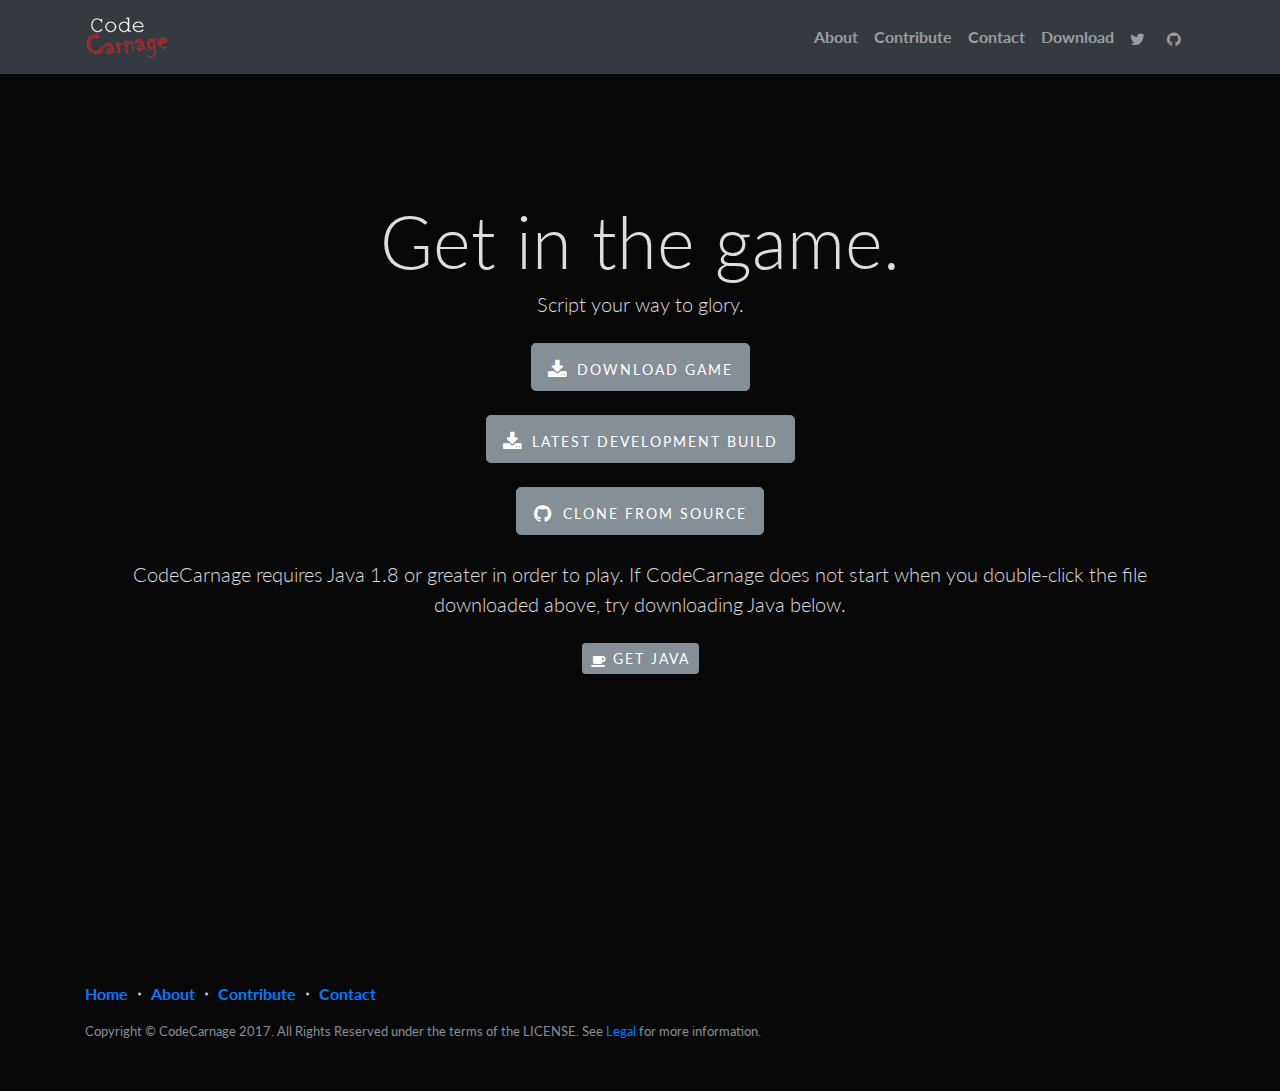
<file: website/me/downloads/index.html>
<!DOCTYPE html>
<html lang="en">

  <head>

    <meta charset="utf-8">
    <meta name="viewport" content="width=device-width, initial-scale=1, shrink-to-fit=no">
    <meta name="description" content="">
    <meta name="author" content="">

    <title>CodeCarnage - Downloads</title>

    <!-- Bootstrap core CSS -->
    <link href="../vendor/bootstrap/css/bootstrap.min.css" rel="stylesheet">

    <!-- Custom fonts for this template -->
    <link href="../vendor/font-awesome/css/font-awesome.min.css" rel="stylesheet" type="text/css">
    <link href="https://fonts.googleapis.com/css?family=Lato:300,400,700,300italic,400italic,700italic" rel="stylesheet" type="text/css">

    <!-- Custom styles for this template -->
    <link href="../css/landing-page.css" rel="stylesheet">

    <link rel="shortcut icon" href="../player-black.ico" />

  </head>

  <body>

  <header class="masthead clearfix">
      <!-- Navigation -->
      <nav class="navbar navbar-expand-lg navbar-dark bg-dark fixed-top">
          <div class="container">
              <a class="navbar-brand" href=".."><img src="../img/logo.png" height="48"/></a>
              <button class="navbar-toggler" type="button" data-toggle="collapse" data-target="#navbarResponsive"
                      aria-controls="navbarResponsive" aria-expanded="false" aria-label="Toggle navigation">
                  <span class="navbar-toggler-icon"></span>
              </button>
              <div class="collapse navbar-collapse" id="navbarResponsive">
                  <ul class="navbar-nav ml-auto">
                      <li class="nav-item">
                          <a class="nav-link" href="../about/">About</a>
                      </li>
                      <li class="nav-item">
                          <a class="nav-link" href="../contribute/">Contribute</a>
                      </li>
                      <li class="nav-item">
                          <a class="nav-link" href="../contact/">Contact</a>
                      </li>
                      <li class="nav-item">
                          <a class="nav-link" href="../downloads/">Download</a>
                      </li>
                      <li class="nav-item">
                          <a href="https://twitter.com/codecarnagegame" class="nav-link">
                              <i class="fa fa-twitter fa-fw"></i>
                          </a>
                      </li>
                      <li class="nav-item">
                          <a href="https://github.com/j3kstrum/CodeCarnage" class="nav-link">
                              <i class="fa fa-github fa-fw"></i>
                          </a>
                      </li>
                  </ul>
              </div>
          </div>
      </nav>
  </header>

  <div class="jumbotron vertical-center">
      <div class="container">
          <h1 class="display-3">Get in the game.</h1>
          <p class="lead">Script your way to glory.</p>
          <p class="my-4">
              <a href="https://github.com/j3kstrum/CodeCarnage/raw/master/CodeCarnage-all.jar" class="btn btn-secondary btn-lg">
                  <i class="fa fa-download"></i>
                  <span class="network-name">Download Game</span>
              </a>
          </p>
          <p class="my-4">
              <a href="https://github.com/j3kstrum/CodeCarnage/raw/develop/CodeCarnage-all.jar"
                 class="btn btn-secondary btn-lg">
                  <i class="fa fa-download"></i>
                  <span class="network-name">Latest Development Build</span>
              </a>
          </p>
          <p class="my-4">
              <a href="https://github.com/j3kstrum/CodeCarnage" class="btn btn-secondary btn-lg">
                  <i class="fa fa-github fa-fw"></i>
                  <span class="network-name">Clone From Source</span>
              </a>
          </p>
          <p class="lead">CodeCarnage requires Java 1.8 or greater in order to play. If CodeCarnage does not start
              when you double-click the file downloaded above, try downloading Java below.
          </p>
          <p class="my-4">
              <a href="https://java.com/en/download/" class="btn btn-secondary btn-sm">
                  <i class="fa fa-coffee fa-fw"></i>
                  <span class="network-name">Get Java</span>
              </a>
          </p>
      </div>
  </div>

  <!-- Footer -->
  <footer class="mastfoot">
      <div class="container">
          <ul class="list-inline">
              <li class="list-inline-item">
                  <a href="..">Home</a>
              </li>
              <li class="footer-menu-divider list-inline-item">&sdot;</li>
              <li class="list-inline-item">
                  <a href="../about">About</a>
              </li>
              <li class="footer-menu-divider list-inline-item">&sdot;</li>
              <li class="list-inline-item">
                  <a href="../contribute">Contribute</a>
              </li>
              <li class="footer-menu-divider list-inline-item">&sdot;</li>
              <li class="list-inline-item">
                  <a href="../contact">Contact</a>
              </li>
          </ul>
          <p class="copyright text-muted small">Copyright &copy; CodeCarnage 2017. All Rights Reserved under the terms
              of the LICENSE. See <a href="../legal/">Legal</a> for more information.</p>
      </div>
  </footer>

    <!-- Bootstrap core JavaScript -->
    <script src="../vendor/jquery/jquery.min.js"></script>
    <script src="../vendor/popper/popper.min.js"></script>
    <script src="../vendor/bootstrap/js/bootstrap.min.js"></script>
  </body>

</html>
</file>
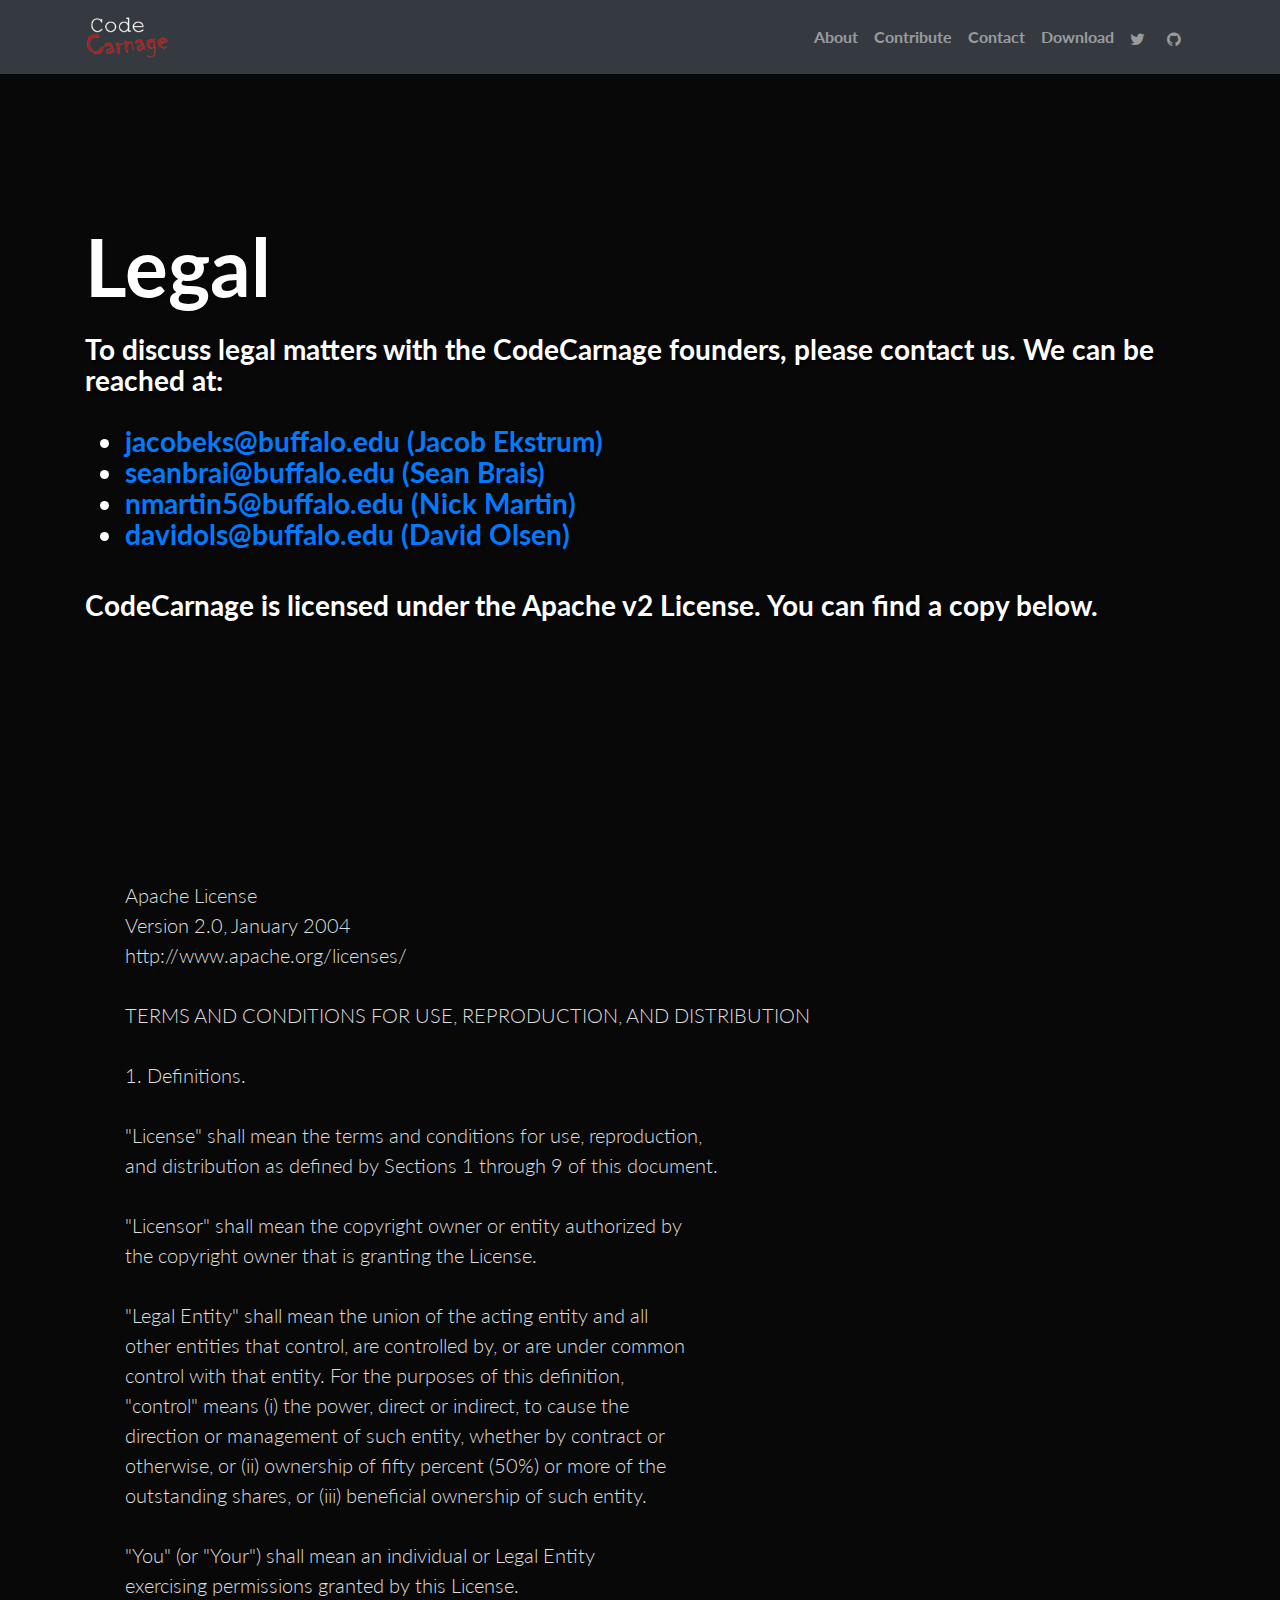
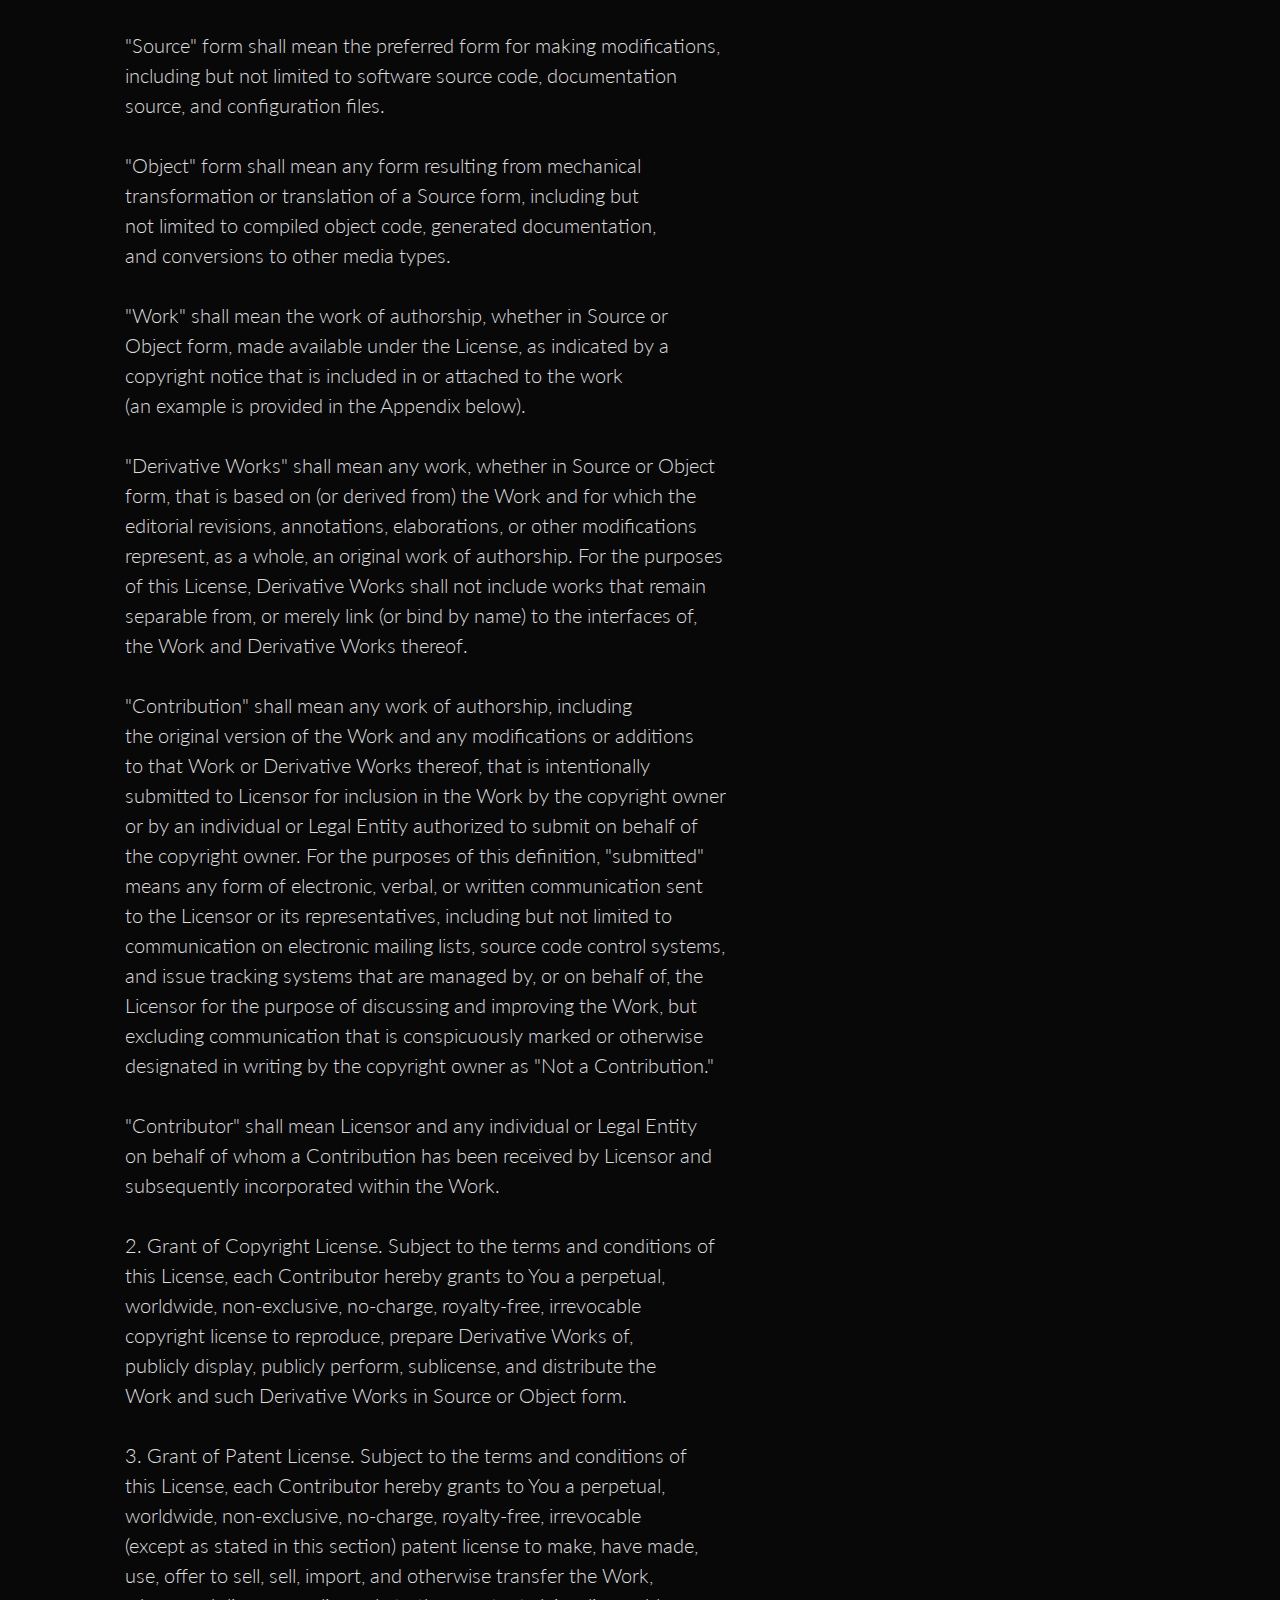
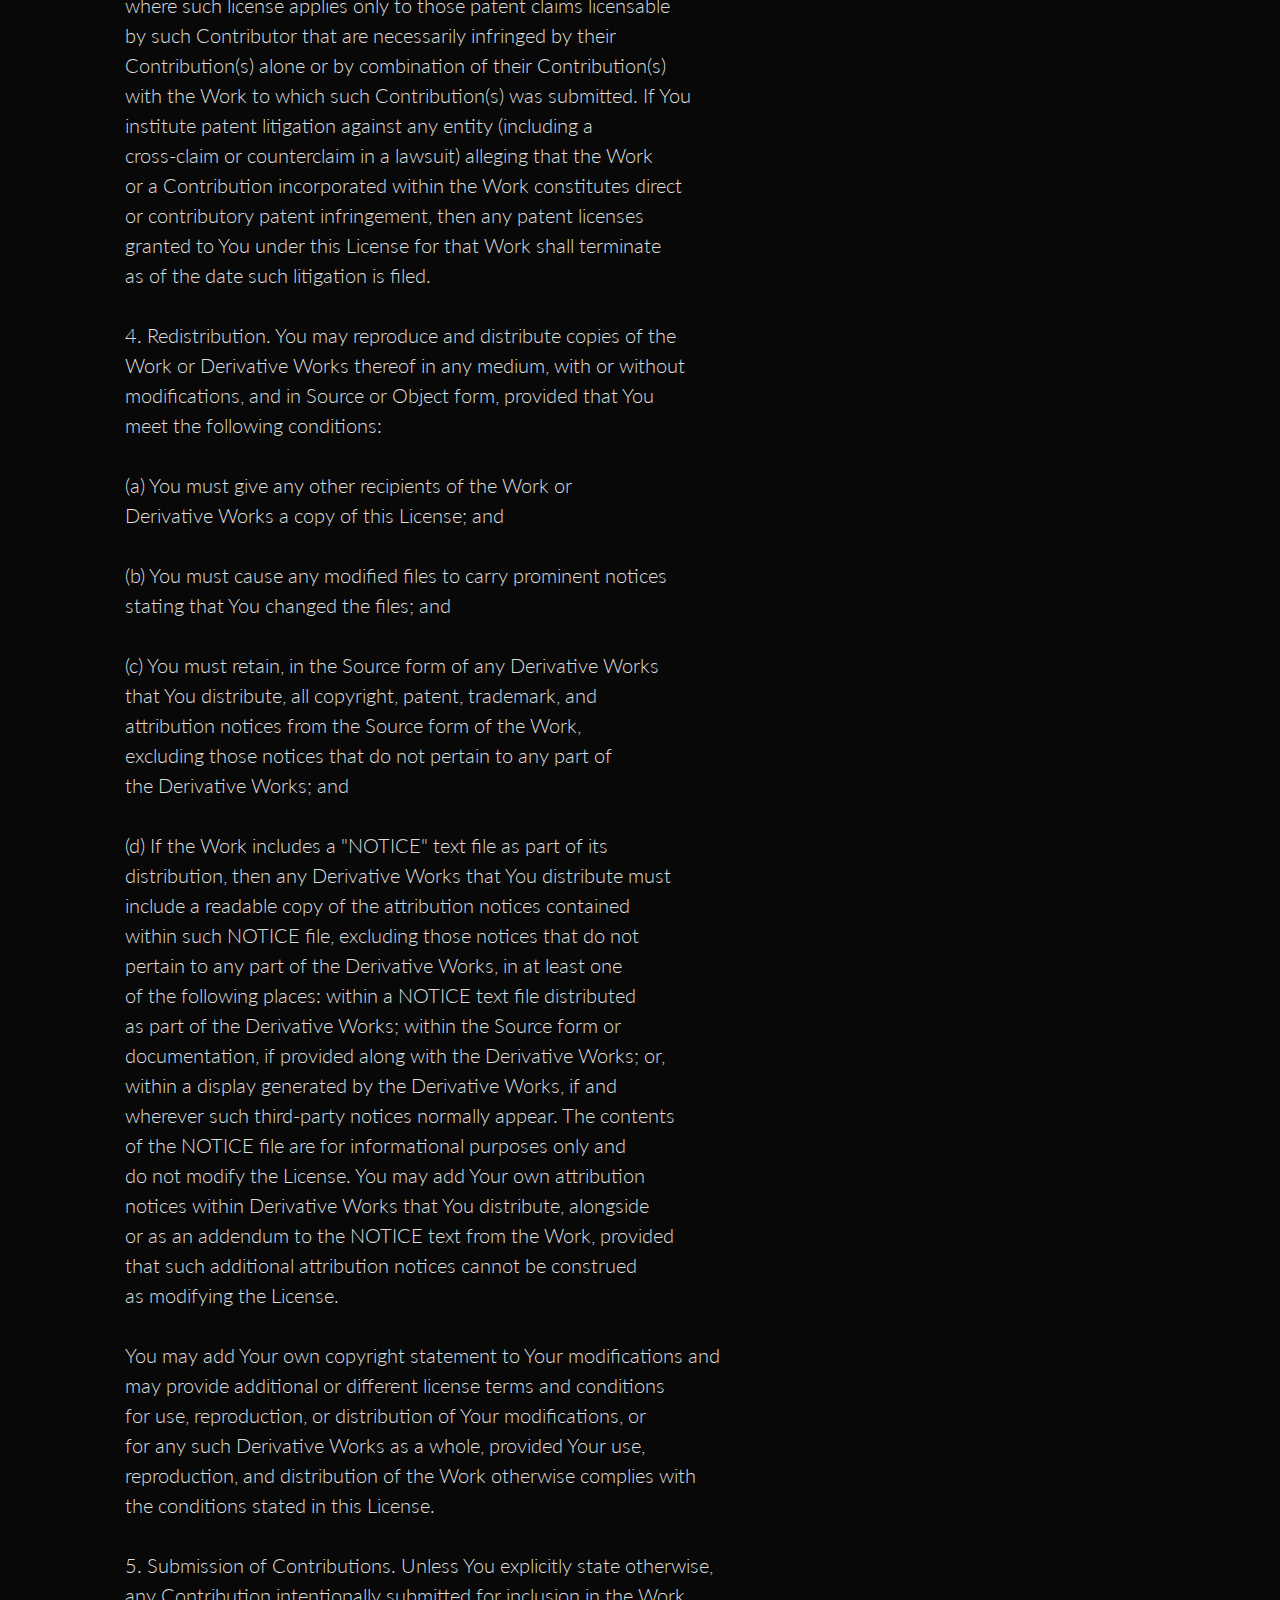
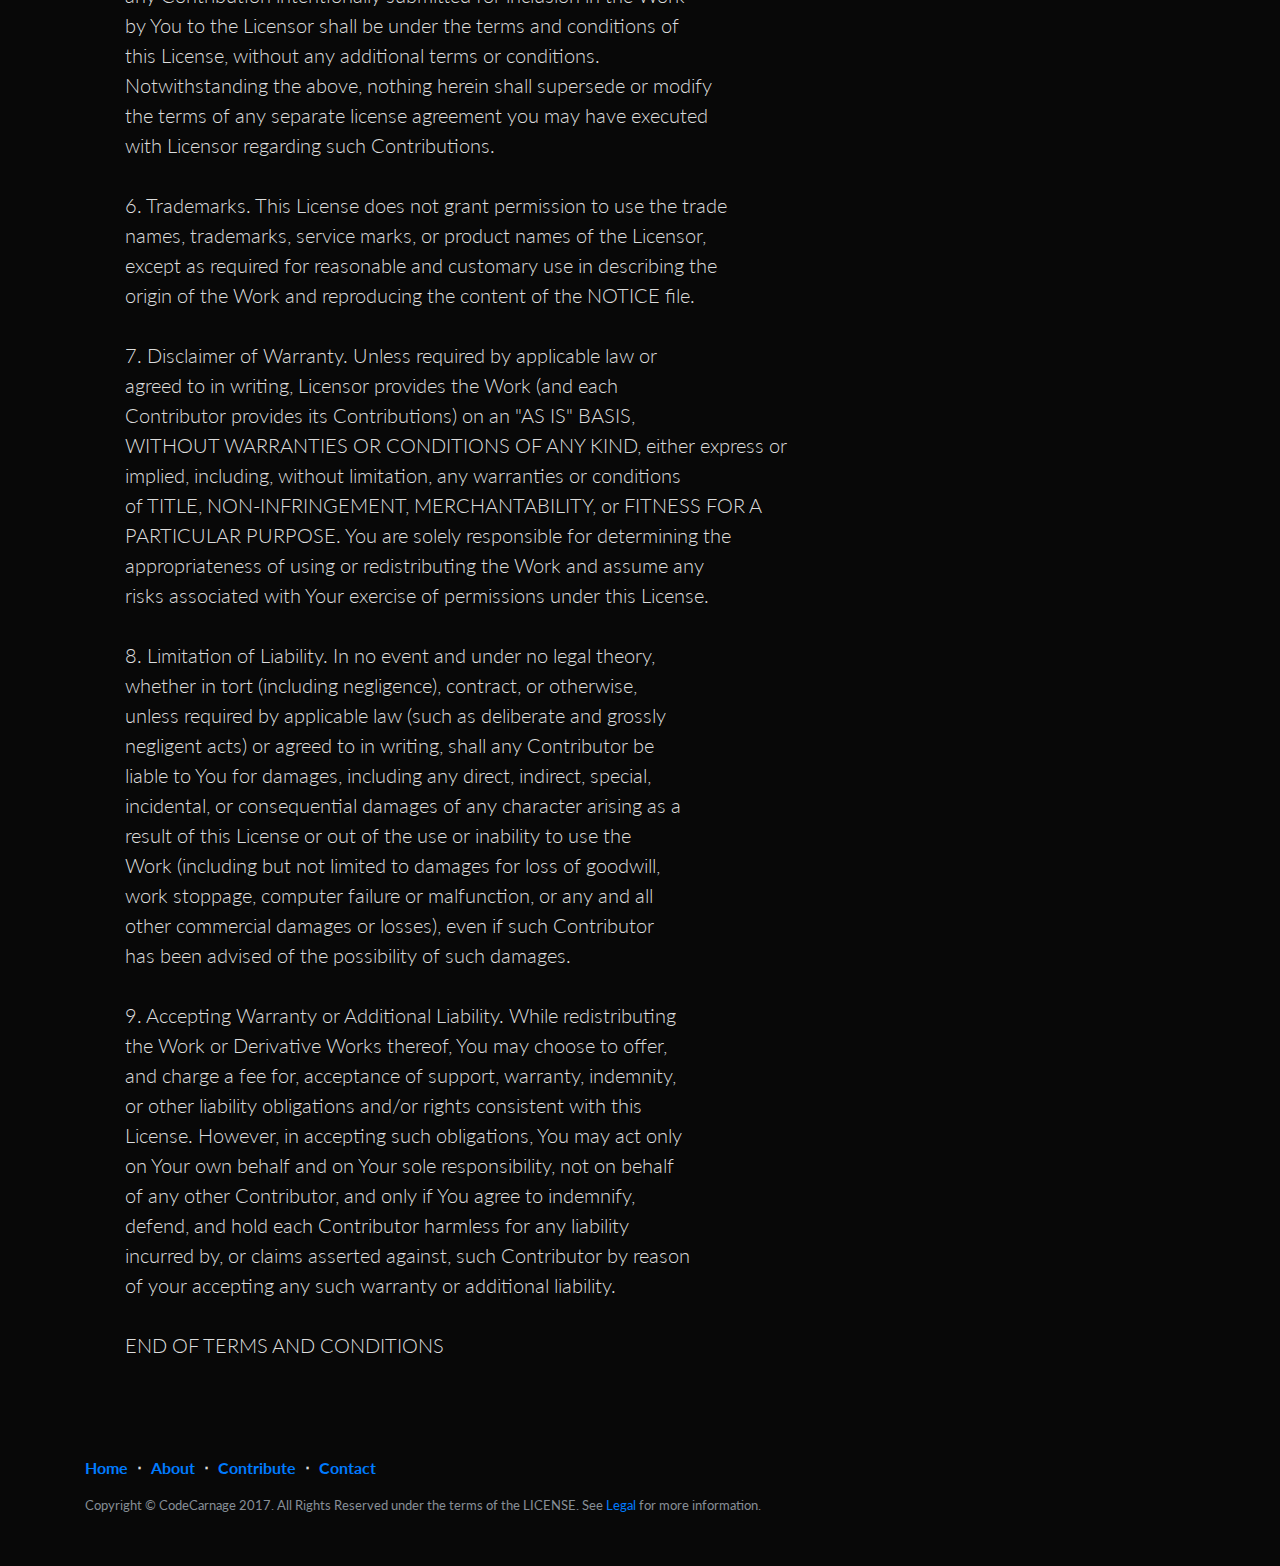
<file: website/me/legal/index.html>
<!DOCTYPE html>
<html lang="en">

  <head>

    <meta charset="utf-8">
    <meta name="viewport" content="width=device-width, initial-scale=1, shrink-to-fit=no">
    <meta name="description" content="">
    <meta name="author" content="">

    <title>CodeCarnage - Legal</title>

    <!-- Bootstrap core CSS -->
    <link href="../vendor/bootstrap/css/bootstrap.min.css" rel="stylesheet">

    <!-- Custom fonts for this template -->
    <link href="../vendor/font-awesome/css/font-awesome.min.css" rel="stylesheet" type="text/css">
    <link href="https://fonts.googleapis.com/css?family=Lato:300,400,700,300italic,400italic,700italic" rel="stylesheet" type="text/css">

    <!-- Custom styles for this template -->
    <link href="../css/landing-page.css" rel="stylesheet">

    <link rel="shortcut icon" href="../player-black.ico" />

  </head>

  <body>

    <!-- Navigation -->
    <nav class="navbar navbar-expand-lg navbar-dark bg-dark fixed-top">
      <div class="container">
        <a class="navbar-brand" href=".."><img src="../img/logo.png" height="48"/></a>
        <button class="navbar-toggler" type="button" data-toggle="collapse" data-target="#navbarResponsive" aria-controls="navbarResponsive" aria-expanded="false" aria-label="Toggle navigation">
          <span class="navbar-toggler-icon"></span>
        </button>
        <div class="collapse navbar-collapse" id="navbarResponsive">
          <ul class="navbar-nav ml-auto">
            <li class="nav-item">
              <a class="nav-link" href="../about/">About</a>
            </li>
            <li class="nav-item">
              <a class="nav-link" href="../contribute/">Contribute</a>
            </li>
            <li class="nav-item">
              <a class="nav-link" href="../contact/">Contact</a>
            </li>
            <li class="nav-item">
              <a class="nav-link" href="../downloads/">Download</a>
            </li>
            <li class="nav-item">
              <a href="https://twitter.com/codecarnagegame" class="nav-link">
                <i class="fa fa-twitter fa-fw"></i>
              </a>
            </li>
            <li class="nav-item">
              <a href="https://github.com/j3kstrum/CodeCarnage" class="nav-link">
                <i class="fa fa-github fa-fw"></i>
              </a>
            </li>
          </ul>
        </div>
      </div>
    </nav>

    <!-- Header -->
    <header>
      <div class="container">
        <div class="intro-message">
          <h1 style="color: #FFFFFF">Legal</h1><br />
          <h3 style="color: #FFFFFF">
            To discuss legal matters with the CodeCarnage founders, please contact us. We can be reached at:<br /><br />
            <ul>
              <li><a href="http://ekstrum.ml">jacobeks@buffalo.edu (Jacob Ekstrum)</a></li>
              <li><a href="mailto:seanbrai@buffalo.edu">seanbrai@buffalo.edu (Sean Brais)</a></li>
              <li><a href="mailto:nmartin5@buffalo.edu">nmartin5@buffalo.edu (Nick Martin)</a></li>
              <li><a href="mailto:davidols@buffalo.edu">davidols@buffalo.edu (David Olsen)</a></li>
            </ul>
          </h3><br />
          <h3 style="color: #FFFFFF">CodeCarnage is licensed under the Apache v2 License. You can find a copy below.</h3>
        </div>
      </div>
    </header>

    <!-- Page Content -->
    <div class="container">
      <p class="lead" style="white-space: pre-wrap;">
        Apache License
        Version 2.0, January 2004
        http://www.apache.org/licenses/

        TERMS AND CONDITIONS FOR USE, REPRODUCTION, AND DISTRIBUTION

        1. Definitions.

        "License" shall mean the terms and conditions for use, reproduction,
        and distribution as defined by Sections 1 through 9 of this document.

        "Licensor" shall mean the copyright owner or entity authorized by
        the copyright owner that is granting the License.

        "Legal Entity" shall mean the union of the acting entity and all
        other entities that control, are controlled by, or are under common
        control with that entity. For the purposes of this definition,
        "control" means (i) the power, direct or indirect, to cause the
        direction or management of such entity, whether by contract or
        otherwise, or (ii) ownership of fifty percent (50%) or more of the
        outstanding shares, or (iii) beneficial ownership of such entity.

        "You" (or "Your") shall mean an individual or Legal Entity
        exercising permissions granted by this License.

        "Source" form shall mean the preferred form for making modifications,
        including but not limited to software source code, documentation
        source, and configuration files.

        "Object" form shall mean any form resulting from mechanical
        transformation or translation of a Source form, including but
        not limited to compiled object code, generated documentation,
        and conversions to other media types.

        "Work" shall mean the work of authorship, whether in Source or
        Object form, made available under the License, as indicated by a
        copyright notice that is included in or attached to the work
        (an example is provided in the Appendix below).

        "Derivative Works" shall mean any work, whether in Source or Object
        form, that is based on (or derived from) the Work and for which the
        editorial revisions, annotations, elaborations, or other modifications
        represent, as a whole, an original work of authorship. For the purposes
        of this License, Derivative Works shall not include works that remain
        separable from, or merely link (or bind by name) to the interfaces of,
        the Work and Derivative Works thereof.

        "Contribution" shall mean any work of authorship, including
        the original version of the Work and any modifications or additions
        to that Work or Derivative Works thereof, that is intentionally
        submitted to Licensor for inclusion in the Work by the copyright owner
        or by an individual or Legal Entity authorized to submit on behalf of
        the copyright owner. For the purposes of this definition, "submitted"
        means any form of electronic, verbal, or written communication sent
        to the Licensor or its representatives, including but not limited to
        communication on electronic mailing lists, source code control systems,
        and issue tracking systems that are managed by, or on behalf of, the
        Licensor for the purpose of discussing and improving the Work, but
        excluding communication that is conspicuously marked or otherwise
        designated in writing by the copyright owner as "Not a Contribution."

        "Contributor" shall mean Licensor and any individual or Legal Entity
        on behalf of whom a Contribution has been received by Licensor and
        subsequently incorporated within the Work.

        2. Grant of Copyright License. Subject to the terms and conditions of
        this License, each Contributor hereby grants to You a perpetual,
        worldwide, non-exclusive, no-charge, royalty-free, irrevocable
        copyright license to reproduce, prepare Derivative Works of,
        publicly display, publicly perform, sublicense, and distribute the
        Work and such Derivative Works in Source or Object form.

        3. Grant of Patent License. Subject to the terms and conditions of
        this License, each Contributor hereby grants to You a perpetual,
        worldwide, non-exclusive, no-charge, royalty-free, irrevocable
        (except as stated in this section) patent license to make, have made,
        use, offer to sell, sell, import, and otherwise transfer the Work,
        where such license applies only to those patent claims licensable
        by such Contributor that are necessarily infringed by their
        Contribution(s) alone or by combination of their Contribution(s)
        with the Work to which such Contribution(s) was submitted. If You
        institute patent litigation against any entity (including a
        cross-claim or counterclaim in a lawsuit) alleging that the Work
        or a Contribution incorporated within the Work constitutes direct
        or contributory patent infringement, then any patent licenses
        granted to You under this License for that Work shall terminate
        as of the date such litigation is filed.

        4. Redistribution. You may reproduce and distribute copies of the
        Work or Derivative Works thereof in any medium, with or without
        modifications, and in Source or Object form, provided that You
        meet the following conditions:

        (a) You must give any other recipients of the Work or
        Derivative Works a copy of this License; and

        (b) You must cause any modified files to carry prominent notices
        stating that You changed the files; and

        (c) You must retain, in the Source form of any Derivative Works
        that You distribute, all copyright, patent, trademark, and
        attribution notices from the Source form of the Work,
        excluding those notices that do not pertain to any part of
        the Derivative Works; and

        (d) If the Work includes a "NOTICE" text file as part of its
        distribution, then any Derivative Works that You distribute must
        include a readable copy of the attribution notices contained
        within such NOTICE file, excluding those notices that do not
        pertain to any part of the Derivative Works, in at least one
        of the following places: within a NOTICE text file distributed
        as part of the Derivative Works; within the Source form or
        documentation, if provided along with the Derivative Works; or,
        within a display generated by the Derivative Works, if and
        wherever such third-party notices normally appear. The contents
        of the NOTICE file are for informational purposes only and
        do not modify the License. You may add Your own attribution
        notices within Derivative Works that You distribute, alongside
        or as an addendum to the NOTICE text from the Work, provided
        that such additional attribution notices cannot be construed
        as modifying the License.

        You may add Your own copyright statement to Your modifications and
        may provide additional or different license terms and conditions
        for use, reproduction, or distribution of Your modifications, or
        for any such Derivative Works as a whole, provided Your use,
        reproduction, and distribution of the Work otherwise complies with
        the conditions stated in this License.

        5. Submission of Contributions. Unless You explicitly state otherwise,
        any Contribution intentionally submitted for inclusion in the Work
        by You to the Licensor shall be under the terms and conditions of
        this License, without any additional terms or conditions.
        Notwithstanding the above, nothing herein shall supersede or modify
        the terms of any separate license agreement you may have executed
        with Licensor regarding such Contributions.

        6. Trademarks. This License does not grant permission to use the trade
        names, trademarks, service marks, or product names of the Licensor,
        except as required for reasonable and customary use in describing the
        origin of the Work and reproducing the content of the NOTICE file.

        7. Disclaimer of Warranty. Unless required by applicable law or
        agreed to in writing, Licensor provides the Work (and each
        Contributor provides its Contributions) on an "AS IS" BASIS,
        WITHOUT WARRANTIES OR CONDITIONS OF ANY KIND, either express or
        implied, including, without limitation, any warranties or conditions
        of TITLE, NON-INFRINGEMENT, MERCHANTABILITY, or FITNESS FOR A
        PARTICULAR PURPOSE. You are solely responsible for determining the
        appropriateness of using or redistributing the Work and assume any
        risks associated with Your exercise of permissions under this License.

        8. Limitation of Liability. In no event and under no legal theory,
        whether in tort (including negligence), contract, or otherwise,
        unless required by applicable law (such as deliberate and grossly
        negligent acts) or agreed to in writing, shall any Contributor be
        liable to You for damages, including any direct, indirect, special,
        incidental, or consequential damages of any character arising as a
        result of this License or out of the use or inability to use the
        Work (including but not limited to damages for loss of goodwill,
        work stoppage, computer failure or malfunction, or any and all
        other commercial damages or losses), even if such Contributor
        has been advised of the possibility of such damages.

        9. Accepting Warranty or Additional Liability. While redistributing
        the Work or Derivative Works thereof, You may choose to offer,
        and charge a fee for, acceptance of support, warranty, indemnity,
        or other liability obligations and/or rights consistent with this
        License. However, in accepting such obligations, You may act only
        on Your own behalf and on Your sole responsibility, not on behalf
        of any other Contributor, and only if You agree to indemnify,
        defend, and hold each Contributor harmless for any liability
        incurred by, or claims asserted against, such Contributor by reason
        of your accepting any such warranty or additional liability.

        END OF TERMS AND CONDITIONS
      </p>
    </div>

    <!-- Footer -->
    <footer>
      <div class="container">
        <ul class="list-inline">
          <li class="list-inline-item">
            <a href="..">Home</a>
          </li>
          <li class="footer-menu-divider list-inline-item">&sdot;</li>
          <li class="list-inline-item">
            <a href="../about">About</a>
          </li>
          <li class="footer-menu-divider list-inline-item">&sdot;</li>
          <li class="list-inline-item">
            <a href="../contribute">Contribute</a>
          </li>
          <li class="footer-menu-divider list-inline-item">&sdot;</li>
          <li class="list-inline-item">
            <a href="../contact">Contact</a>
          </li>
        </ul>
        <p class="copyright text-muted small">Copyright &copy; CodeCarnage 2017. All Rights Reserved under the terms of the LICENSE. See <a href="../legal/">Legal</a> for more information.</p>
      </div>
    </footer>

    <!-- Bootstrap core JavaScript -->
    <script src="../vendor/jquery/jquery.min.js"></script>
    <script src="../vendor/popper/popper.min.js"></script>
    <script src="../vendor/bootstrap/js/bootstrap.min.js"></script>

  </body>

</html>
</file>
<file: website/me/css/landing-page.css>
/*!
 * Start Bootstrap - Landing Page (https://startbootstrap.com/template-overviews/landing-page)
 * Copyright 2013-2017 Start Bootstrap
 * Licensed under MIT (https://github.com/BlackrockDigital/startbootstrap-landing-page/blob/master/LICENSE)
 */

body, html {
  width: 100%;
  height: 100%;
  background-color: #080808;
}

body, h1, h2, h3, h4, h5, h6 {
  font-family: "Lato", "Helvetica Neue", Helvetica, Arial, sans-serif;
  font-weight: 700;
  color: #dddddd;
}

.intro-header {
  padding-top: 50px;
  padding-bottom: 50px;
  text-align: left;
  color: #C92222;
  background:
    linear-gradient(
      rgba(0, 0, 0, 0.5),
      rgba(0, 0, 0, 0.5)
    ),
    url(../joint.png) no-repeat center right;
  background-size: auto 100%;
  border-bottom: 1px solid #e7e7e7;
}

.intro-message {
  position: relative;
  padding-top: 20%;
  padding-bottom: 20%;
}

.intro-message>h1 {
  margin: 0;
  text-shadow: 2px 2px 3px rgba(0, 0, 0, 0.2);
  font-size: 5em;
  color: #C92222;
}

.intro-divider {
  width: 400px;
  border-top: 1px solid #f8f8f8;
  border-bottom: 1px solid rgba(0, 0, 0, 0.2);
}

.intro-message>h3 {
  text-shadow: 2px 2px 3px rgba(0, 0, 0, 0.6);
  color: #C92222;
}

.intro-social-buttons i {
  font-size: 80%;
}

@media(max-width:767px) {
  .intro-message {
    padding-bottom: 15%;
  }
  .intro-message>h1 {
    font-size: 3em;
  }
  ul.intro-social-buttons>li {
    display: block;
    margin-bottom: 20px;
    padding: 0;
  }
  ul.intro-social-buttons>li:last-child {
    margin-bottom: 0;
  }
  .intro-divider {
    width: 100%;
  }
}

.network-name {
  text-transform: uppercase;
  font-size: 14px;
  font-weight: 400;
  letter-spacing: 2px;
}

.network-name-focus {
  text-transform: uppercase;
  font-size: 16px;
  font-weight: 800;
  letter-spacing: 2px;
  color: #cc0000;
}

.content-section-a {
  padding: 50px 0;
  background-color: #080808;
}

.content-section-b {
  padding: 50px 0;
  border-top: 1px solid #e7e7e7;
  border-bottom: 1px solid #e7e7e7;
  background-color: #000000;
}

.section-heading {
  margin-bottom: 30px;
}

.section-heading-spacer {
  float: left;
  width: 200px;
  border-top: 3px solid #e7e7e7;
}

.banner {
  padding: 100px 0;
  color: #080808;
  background:
    linear-gradient(
      rgba(0, 0, 0, 0.5),
      rgba(0, 0, 0, 0.5)
    ),
    url(../img/codecarnage.png) no-repeat center center;
  background-size: cover;
}

.banner h2 {
  margin: 0;
  text-shadow: 2px 2px 3px rgba(0, 0, 0, 0.6);
  font-size: 3em;
  color: #C81919;
}

.banner ul {
  margin-bottom: 0;
}

.banner-social-buttons {
  float: right;
  margin-top: 0;
}

@media(max-width:1199px) {
  ul.banner-social-buttons {
    float: left;
    margin-top: 15px;
  }
}

@media(max-width:767px) {
  .banner h2 {
    margin: 0;
    text-shadow: 2px 2px 3px rgba(0, 0, 0, 0.6);
    font-size: 3em;
  }
  ul.banner-social-buttons>li {
    display: block;
    margin-bottom: 20px;
    padding: 0;
  }
  ul.banner-social-buttons>li:last-child {
    margin-bottom: 0;
  }
}

footer {
  padding: 50px 0;
  background-color: #080808;
}

p.copyright {
  margin: 15px 0 0;
}

.jumbotron {
    background-color:#080808;
    background-opacity: 0.2;
    text-align: center;
}

.vertical-center {
  min-height: 100%;  /* Fallback for browsers do NOT support vh unit */
  min-height: 100vh; /* These two lines are counted as one :-)       */

  display: flex;
  align-items: center;
}

a i {
    padding-right: 5px;
    vertical-align: middle;
}
</file>
